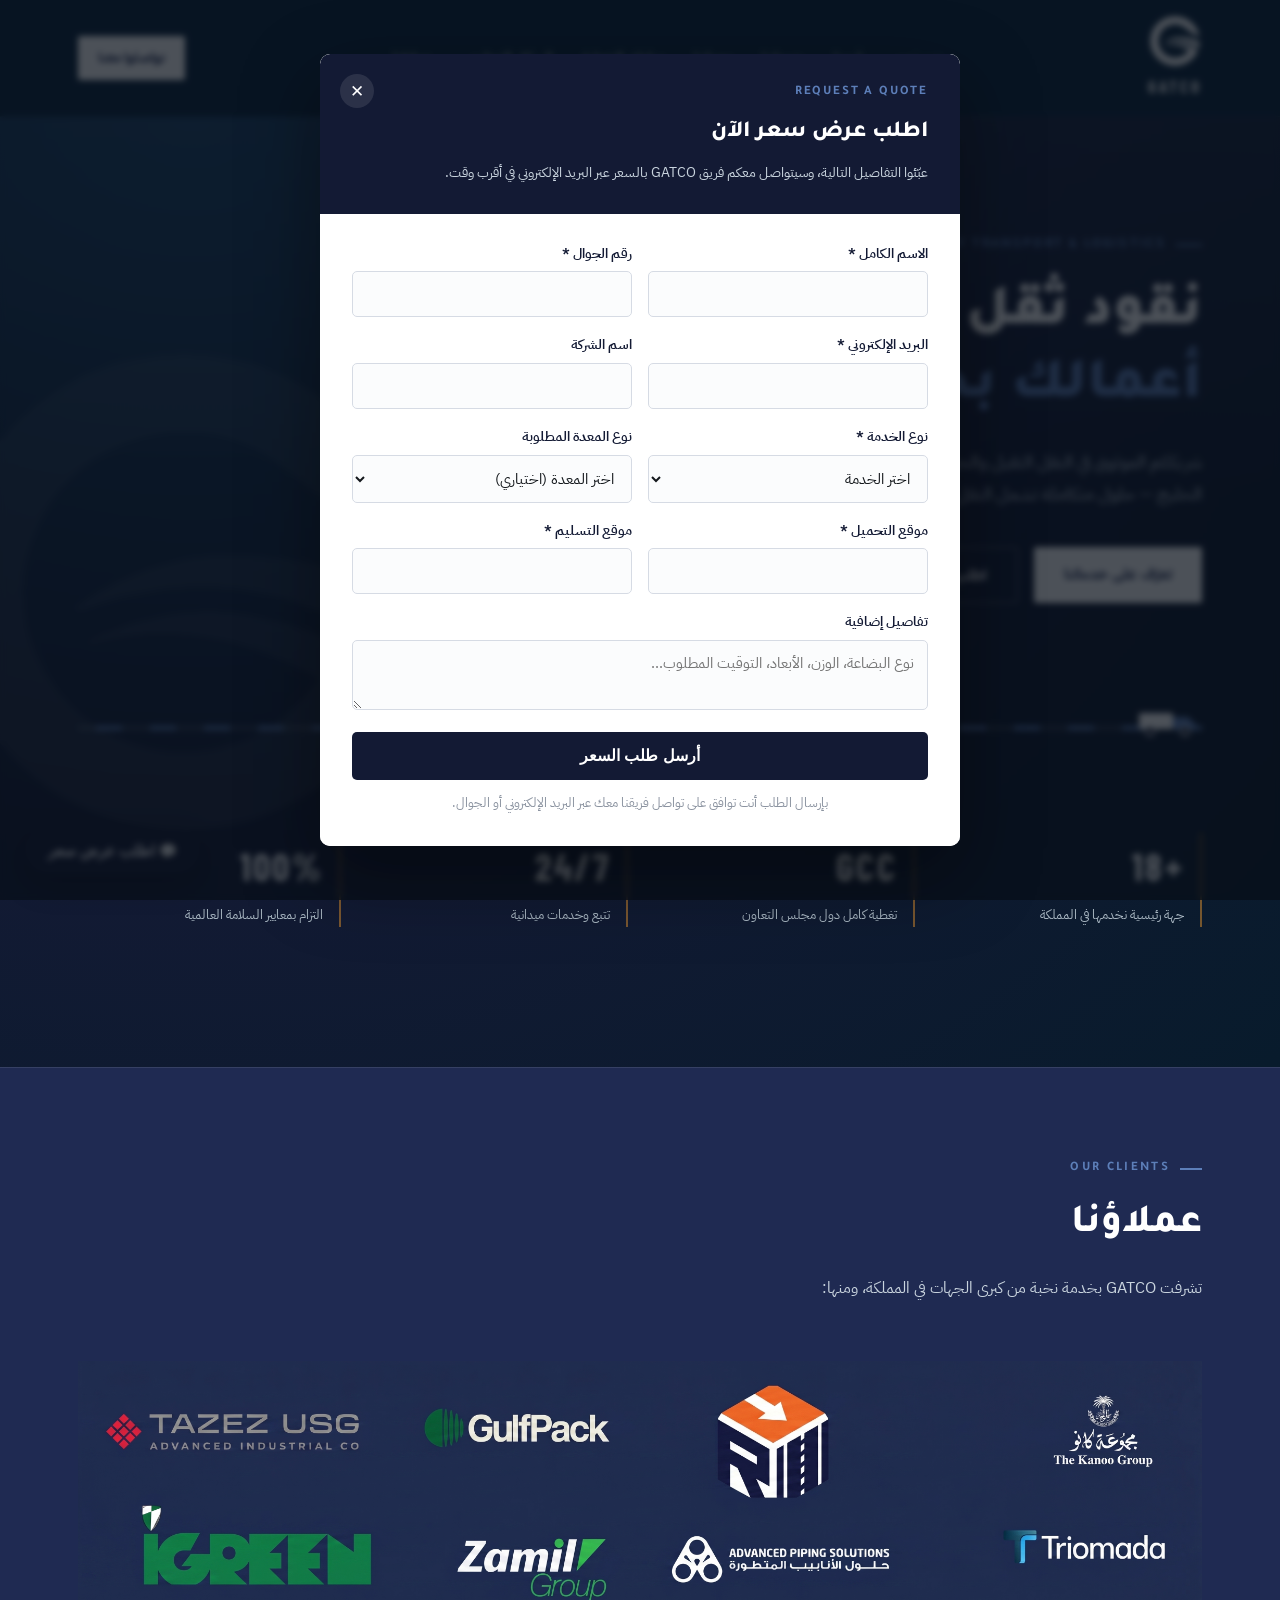
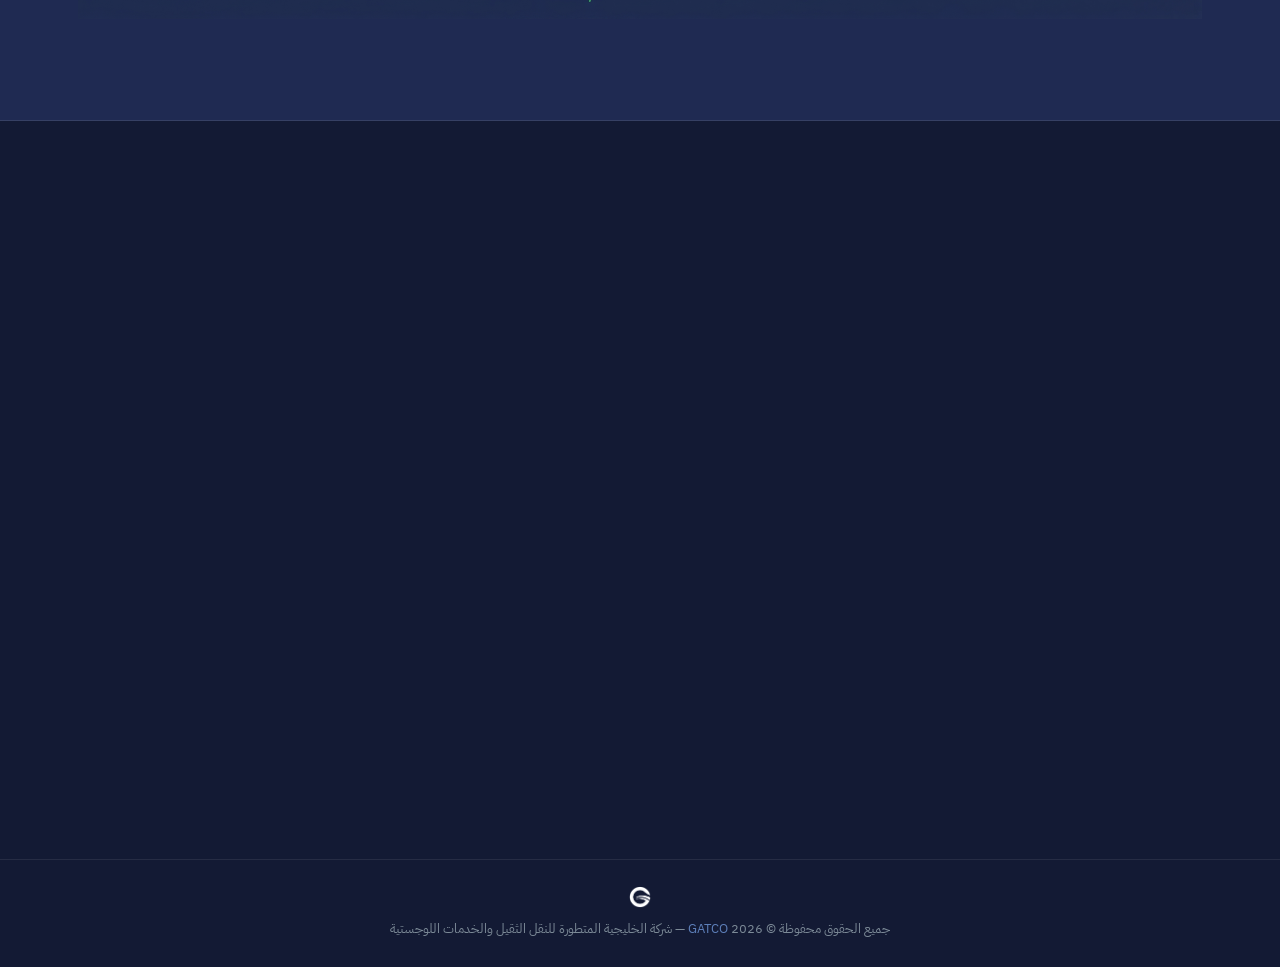
<file: index.html>
<!DOCTYPE html>
<html lang="ar" dir="rtl">
<head>
<meta charset="UTF-8">
<meta name="viewport" content="width=device-width, initial-scale=1.0">
<title>GATCO | شركة الخليجية المتطورة للنقل الثقيل والخدمات اللوجستية</title>
<link rel="preconnect" href="https://fonts.googleapis.com">
<link href="https://fonts.googleapis.com/css2?family=Tajawal:wght@500;700;800;900&family=IBM+Plex+Sans+Arabic:wght@400;500;600&family=Barlow+Condensed:wght@600;700&display=swap" rel="stylesheet">
<link rel="stylesheet" href="styles.css">
</head>
<body>

<!-- QUOTE REQUEST MODAL -->
<div class="quote-overlay" id="quoteOverlay">
  <div class="quote-modal">
    <div class="quote-head">
      <button class="quote-close" id="quoteClose" aria-label="إغلاق" type="button">✕</button>
      <div class="eyebrow">REQUEST A QUOTE</div>
      <h3>اطلب عرض سعر الآن</h3>
      <p>عبّئوا التفاصيل التالية، وسيتواصل معكم فريق GATCO بالسعر عبر البريد الإلكتروني في أقرب وقت.</p>
    </div>
    <div class="quote-body" id="quoteBody">
      <form id="quoteForm">
        <div class="qf-grid">
          <div class="qf-field">
            <label>الاسم الكامل *</label>
            <input type="text" name="customer_name" required>
          </div>
          <div class="qf-field">
            <label>رقم الجوال *</label>
            <input type="tel" name="customer_phone" required>
          </div>
          <div class="qf-field">
            <label>البريد الإلكتروني *</label>
            <input type="email" name="customer_email" required>
          </div>
          <div class="qf-field">
            <label>اسم الشركة</label>
            <input type="text" name="company">
          </div>
          <div class="qf-field">
            <label>نوع الخدمة *</label>
            <select name="service_type" required>
              <option value="">اختر الخدمة</option>
              <option>نقل ثقيل</option>
              <option>تخزين البضائع</option>
              <option>الشحن والمتابعة</option>
            </select>
          </div>
          <div class="qf-field">
            <label>نوع المعدة المطلوبة</label>
            <select name="equipment_type">
              <option value="">اختر المعدة (اختياري)</option>
              <option>السطحات والبالكر</option>
              <option>الهوابر والفريمات الخرسانية</option>
              <option>السطحات الطويلة</option>
              <option>تانكيات الماء والقلابات</option>
              <option>صهاريج الصرف الصحي</option>
              <option>اللوابد</option>
              <option>تانكيات الأكسجين</option>
              <option>الرافعات (كرينات)</option>
              <option>الرافعات الشوكية</option>
            </select>
          </div>
          <div class="qf-field">
            <label>موقع التحميل *</label>
            <input type="text" name="pickup_location" required>
          </div>
          <div class="qf-field">
            <label>موقع التسليم *</label>
            <input type="text" name="delivery_location" required>
          </div>
          <div class="qf-field full">
            <label>تفاصيل إضافية</label>
            <textarea name="details" placeholder="نوع البضاعة، الوزن، الأبعاد، التوقيت المطلوب..."></textarea>
          </div>
        </div>
        <button type="submit" class="qf-submit" id="qfSubmitBtn">أرسل طلب السعر</button>
        <div class="qf-error" id="qfError" style="display:none;"></div>
        <p class="qf-note">بإرسال الطلب أنت توافق على تواصل فريقنا معك عبر البريد الإلكتروني أو الجوال.</p>
      </form>
    </div>
  </div>
</div>
<button class="quote-fab" onclick="openQuoteModal()" type="button">💬 اطلب عرض سعر</button>

<header>
  <nav class="wrap">
    <a href="index.html" class="brand">
      <div class="mark"><img src="[data-uri]" alt="GATCO"></div>
      <div class="brand-text">GATCO</div>
    </a>
    <div class="navlinks">
      <a href="about.html">من نحن</a>
      <a href="values.html">قيمنا</a>
      <a href="services.html">خدماتنا</a>
      <a href="equipment.html">معداتنا</a>
      <a href="coverage.html">مناطق التغطية</a>
      <a href="org-structure.html">الهيكل التنظيمي</a>
      <a href="index.html#clients">عملاؤنا</a>
    </div>
    <a href="index.html#contact" class="nav-cta">تواصلوا معنا</a>
  </nav>
</header>

<!-- HERO -->
<section class="hero">
  <img class="hero-mark" src="[data-uri]" alt="">
  <div class="wrap">
    <div class="eyebrow">GULF ADVANCED HEAVY TRANSPORT &amp; LOGISTICS</div>
    <h1 class="reveal">نقود ثقل النقل... <em>لتسير أعمالك بخفة</em></h1>
    <p class="lead reveal">شريككم الموثوق في النقل الثقيل والخدمات اللوجستية بالمملكة العربية السعودية ودول الخليج — حلول متكاملة تشمل النقل الثقيل، التخزين، والشحن، بأعلى معايير السلامة والدقة.</p>
    <div class="cta-row reveal">
      <a href="services.html" class="btn btn-primary">تعرّف على خدماتنا</a>
      <a href="javascript:void(0)" class="btn btn-ghost" onclick="openQuoteModal()">اطلب عرض سعر</a>
    </div>

    <div class="highway reveal">
      <div class="road"></div>
      <div class="dashes"></div>
      <div class="truck">
        <svg width="64" height="34" viewBox="0 0 64 34" fill="none" xmlns="http://www.w3.org/2000/svg">
          <rect x="1" y="10" width="34" height="16" rx="1.5" fill="#fff"/>
          <path d="M35 14H50L58 22V26H35V14Z" fill="#5D7FB9"/>
          <circle cx="12" cy="28" r="4.5" fill="#131A34" stroke="#fff" stroke-width="1.5"/>
          <circle cx="47" cy="28" r="4.5" fill="#131A34" stroke="#fff" stroke-width="1.5"/>
        </svg>
      </div>
    </div>

    <div class="stat-row">
      <div class="stat reveal"><div class="num">+18</div><div class="cap">جهة رئيسية نخدمها في المملكة</div></div>
      <div class="stat reveal"><div class="num">GCC</div><div class="cap">تغطية كامل دول مجلس التعاون</div></div>
      <div class="stat reveal"><div class="num">24/7</div><div class="cap">تتبع وخدمات ميدانية</div></div>
      <div class="stat reveal"><div class="num">100%</div><div class="cap">التزام بمعايير السلامة العالمية</div></div>
    </div>
  </div>
</section>

<!-- CLIENTS -->
<section class="clients" id="clients">
  <div class="wrap">
    <div class="shead reveal">
      <div class="eyebrow">OUR CLIENTS</div>
      <h2>عملاؤنا</h2>
      <p>تشرفت GATCO بخدمة نخبة من كبرى الجهات في المملكة، ومنها:</p>
    </div>
    <div class="cgrid reveal">
      <img class="ctag-logo" src="clients.png" alt="عملاؤنا">
    </div>
  </div>
</section>

<!-- CONTACT -->
<section class="contact" id="contact">
  <div class="wrap">
    <div class="shead reveal">
      <div class="eyebrow">CONTACT US</div>
      <h2>تواصلوا معنا</h2>
      <p>شريككم الموثوق في النقل الثقيل واللوجستيات. نوصل شحناتكم بأمان وفي الوقت المحدد.</p>
    </div>
    <div class="cwrap">
      <div class="cinfo reveal">
        <div class="row">
          <div class="ic">☎</div>
          <div><div class="t">الهاتف الثابت</div><div class="v">0138222585</div></div>
        </div>
        <div class="row">
          <div class="ic">📱</div>
          <div><div class="t">الجوال</div><div class="v">0500588845 – 0543338232</div></div>
        </div>
        <div class="row">
          <div class="ic">✉</div>
          <div><div class="t">البريد الإلكتروني</div><div class="v">sales-mgr@gatcoo.com</div></div>
        </div>
        <div class="row">
          <div class="ic">📍</div>
          <div><div class="t">العنوان</div><div class="v">حي الجوهرة، الدمام، المملكة العربية السعودية<br>ص.ب 22423، الرمز البريدي 4536</div></div>
        </div>
        <div class="row">
          <div class="ic">🏛</div>
          <div><div class="t">السجل التجاري</div><div class="v">2050193933</div></div>
        </div>
      </div>
      <a class="map-frame reveal" href="https://www.google.com/maps/search/?api=1&query=26.4615556,50.0781111" target="_blank" rel="noopener" aria-label="افتح موقع GATCO في خرائط جوجل">
        <iframe src="https://www.openstreetmap.org/export/embed.html?bbox=50.0701111%2C26.4565556%2C50.0861111%2C26.4665556&layer=mapnik&marker=26.4615556%2C50.0781111" loading="lazy" title="خريطة موقع GATCO - الدمام"></iframe>
        <div class="map-overlay">📍 افتح الموقع في خرائط Google</div>
      </a>
    </div>
  </div>
</section>

  <footer>
    <div style="display:flex; align-items:center; justify-content:center; gap:10px; margin-bottom:10px;">
      <img src="[data-uri]" alt="" style="width:22px; height:22px;">
    </div>
    جميع الحقوق محفوظة © 2026 <span>GATCO</span> — شركة الخليجية المتطورة للنقل الثقيل والخدمات اللوجستية
  </footer>

<script>
  const io = new IntersectionObserver((entries)=>{
    entries.forEach(e=>{ if(e.isIntersecting){ e.target.classList.add('in'); io.unobserve(e.target);} });
  },{threshold:0.12});
  document.querySelectorAll('.reveal').forEach(el=>io.observe(el));
</script>

<!-- ============================================================
     نظام طلب عرض السعر — مرتبط بـ Google Apps Script (بدون سيرفر)
     ============================================================
     ضع رابط الـ Web App الذي حصلت عليه من Google Apps Script هنا فقط:
  ============================================================ -->
<script>
  const APPS_SCRIPT_URL = "https://script.google.com/macros/s/AKfycbzZFHuUN-UkYcAbYhvIa202gkyKrxTDHSsl3PUTNbe7sk2VtoEkAjf8sbNnpTgtcGOr/exec";

  const quoteOverlay = document.getElementById('quoteOverlay');
  const quoteBody    = document.getElementById('quoteBody');
  const quoteForm    = document.getElementById('quoteForm');
  const qfError      = document.getElementById('qfError');
  const qfSubmitBtn  = document.getElementById('qfSubmitBtn');

  function openQuoteModal(){
    quoteOverlay.classList.add('open');
    document.body.style.overflow = 'hidden';
  }
  function closeQuoteModal(){
    quoteOverlay.classList.remove('open');
    document.body.style.overflow = '';
  }
  document.getElementById('quoteClose').addEventListener('click', closeQuoteModal);
  quoteOverlay.addEventListener('click', function(e){ if (e.target === quoteOverlay) closeQuoteModal(); });

  window.addEventListener('load', function(){ setTimeout(openQuoteModal, 500); });

  function genRequestId(){
    return 'GQ-' + Date.now().toString(36).toUpperCase() + '-' + Math.random().toString(36).slice(2,5).toUpperCase();
  }

  quoteForm.addEventListener('submit', function(e){
    e.preventDefault();
    qfError.style.display = 'none';

    const fd = new FormData(quoteForm);
    const params = {
      request_id: genRequestId(),
      customer_name: fd.get('customer_name'),
      customer_phone: fd.get('customer_phone'),
      customer_email: fd.get('customer_email'),
      company: fd.get('company') || '-',
      service_type: fd.get('service_type'),
      equipment_type: fd.get('equipment_type') || '-',
      pickup_location: fd.get('pickup_location'),
      delivery_location: fd.get('delivery_location'),
      details: fd.get('details') || '-',
      request_date: new Date().toLocaleString('ar-SA')
    };

    qfSubmitBtn.disabled = true;
    qfSubmitBtn.textContent = 'جاري الإرسال...';

    fetch(APPS_SCRIPT_URL, {
      method: 'POST',
      headers: {'Content-Type': 'text/plain;charset=utf-8'},
      body: JSON.stringify(Object.assign({action:'new_request'}, params))
    })
      .then(function(){
        quoteBody.innerHTML =
          '<div class="qf-success">' +
            '<div class="ok">✓</div>' +
            '<h4>تم استلام طلبكم بنجاح</h4>' +
            '<p>سيتواصل معكم فريق GATCO بعرض السعر عبر البريد الإلكتروني خلال وقت قصير.</p>' +
            '<div class="rid">' + params.request_id + '</div>' +
            '<p style="font-size:13px;color:#8b93a0;">يرجى الاحتفاظ برقم الطلب هذا للمتابعة.</p>' +
          '</div>';
      })
      .catch(function(){
        qfSubmitBtn.disabled = false;
        qfSubmitBtn.textContent = 'أرسل طلب السعر';
        qfError.style.display = 'block';
        qfError.textContent = 'حدث خطأ أثناء إرسال الطلب. حاول مرة أخرى أو تواصلوا معنا هاتفيًا.';
      });
  });
</script>

</body>
</html>
</file>
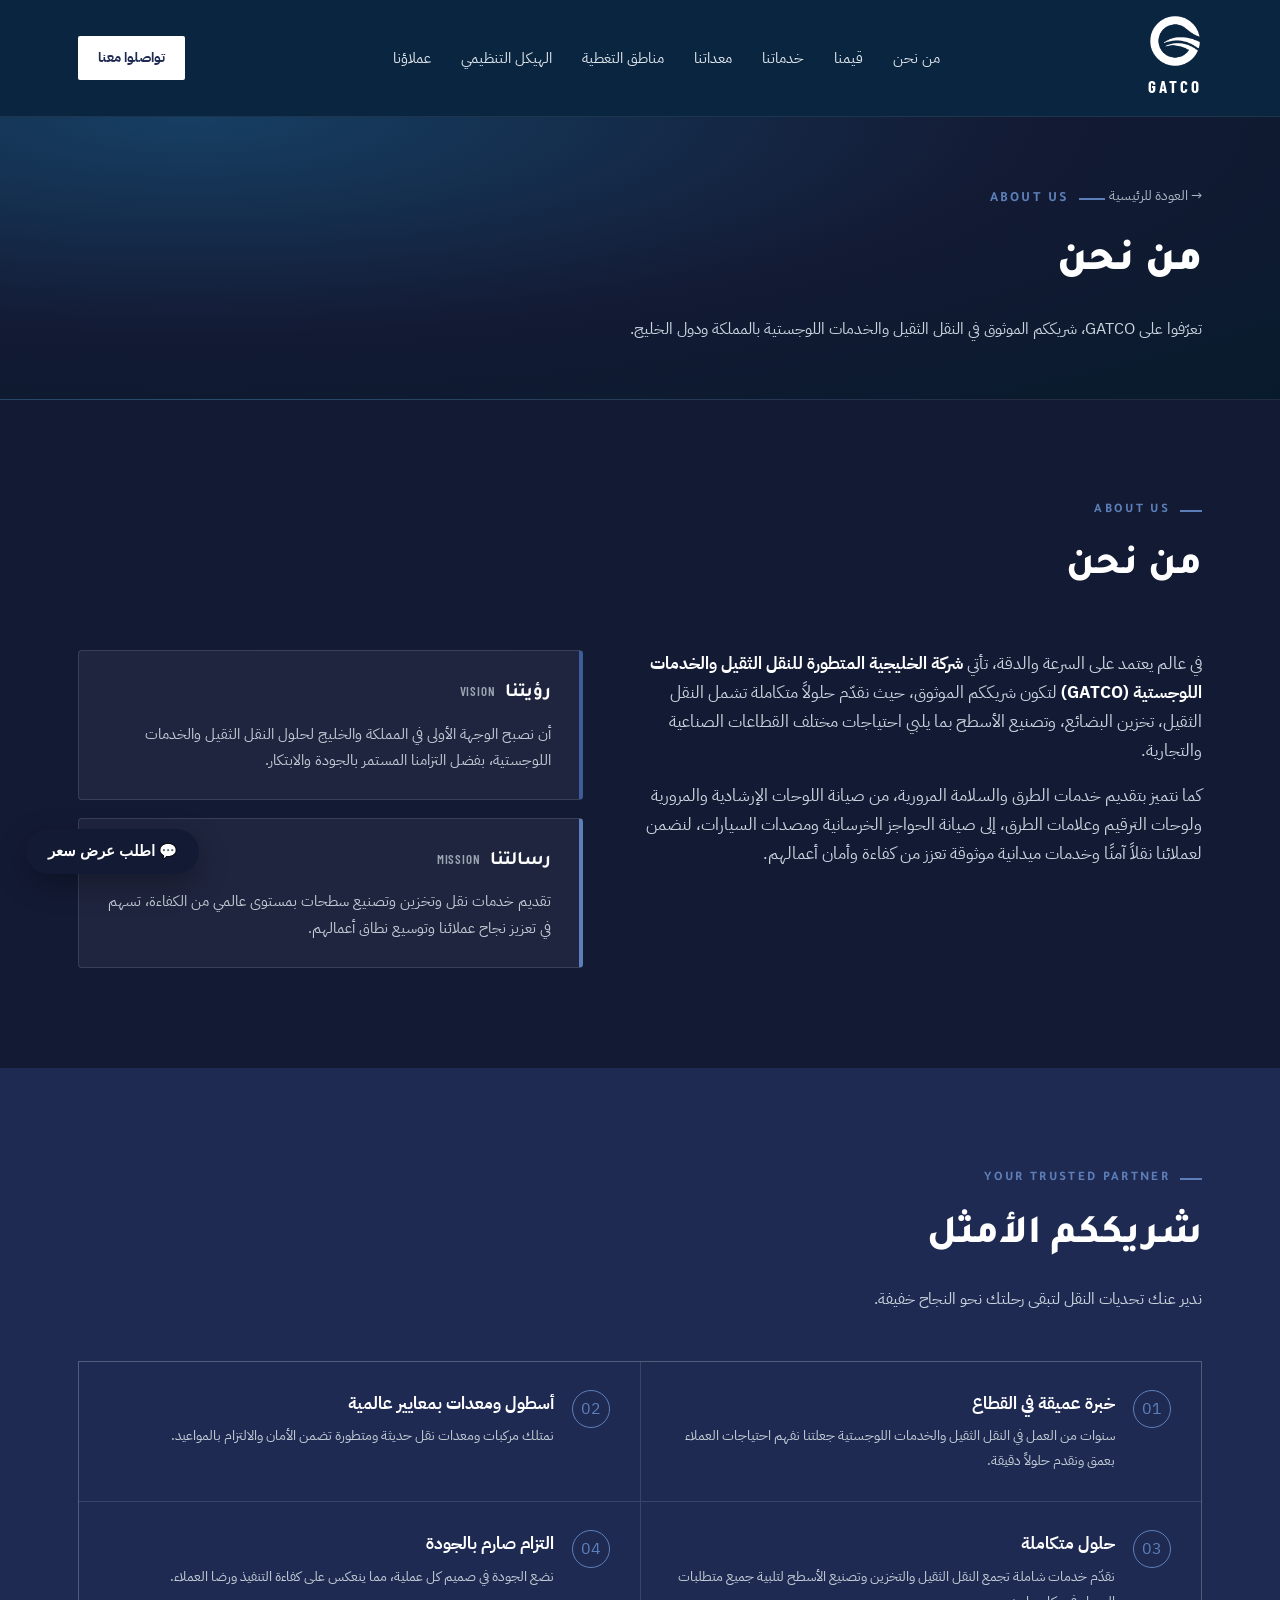
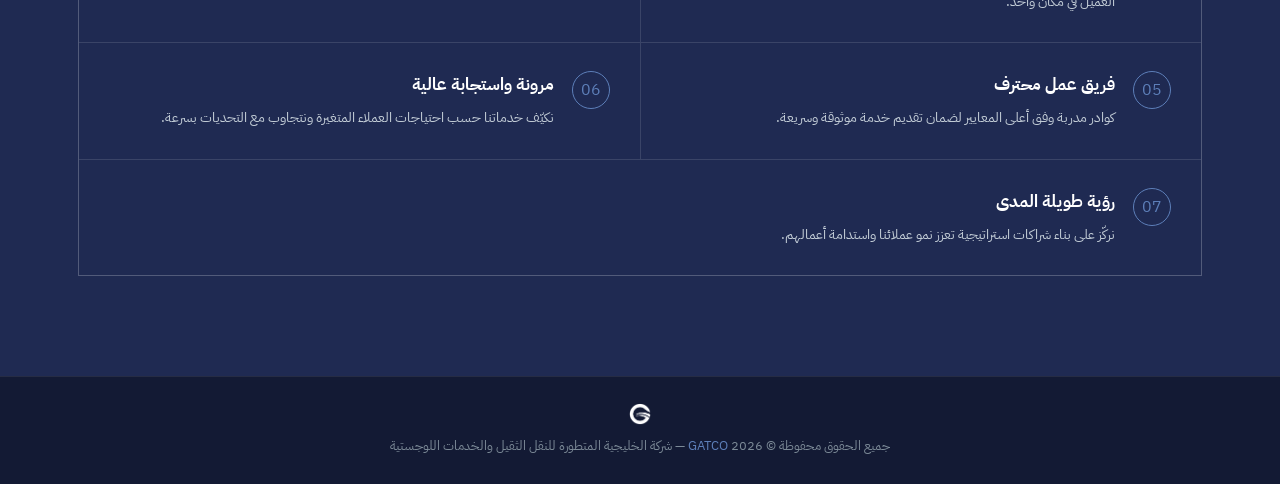
<file: about.html>
<!DOCTYPE html>
<html lang="ar" dir="rtl">
<head>
<meta charset="UTF-8">
<meta name="viewport" content="width=device-width, initial-scale=1.0">
<title>GATCO | من نحن</title>
<link rel="preconnect" href="https://fonts.googleapis.com">
<link href="https://fonts.googleapis.com/css2?family=Tajawal:wght@500;700;800;900&family=IBM+Plex+Sans+Arabic:wght@400;500;600&family=Barlow+Condensed:wght@600;700&display=swap" rel="stylesheet">
<link rel="stylesheet" href="styles.css">
</head>
<body>

<!-- QUOTE REQUEST MODAL -->
<div class="quote-overlay" id="quoteOverlay">
  <div class="quote-modal">
    <div class="quote-head">
      <button class="quote-close" id="quoteClose" aria-label="إغلاق" type="button">✕</button>
      <div class="eyebrow">REQUEST A QUOTE</div>
      <h3>اطلب عرض سعر الآن</h3>
      <p>عبّئوا التفاصيل التالية، وسيتواصل معكم فريق GATCO بالسعر عبر البريد الإلكتروني في أقرب وقت.</p>
    </div>
    <div class="quote-body" id="quoteBody">
      <form id="quoteForm">
        <div class="qf-grid">
          <div class="qf-field">
            <label>الاسم الكامل *</label>
            <input type="text" name="customer_name" required>
          </div>
          <div class="qf-field">
            <label>رقم الجوال *</label>
            <input type="tel" name="customer_phone" required>
          </div>
          <div class="qf-field">
            <label>البريد الإلكتروني *</label>
            <input type="email" name="customer_email" required>
          </div>
          <div class="qf-field">
            <label>اسم الشركة</label>
            <input type="text" name="company">
          </div>
          <div class="qf-field">
            <label>نوع الخدمة *</label>
            <select name="service_type" required>
              <option value="">اختر الخدمة</option>
              <option>نقل ثقيل</option>
              <option>تخزين البضائع</option>
              <option>الشحن والمتابعة</option>
            </select>
          </div>
          <div class="qf-field">
            <label>نوع المعدة المطلوبة</label>
            <select name="equipment_type">
              <option value="">اختر المعدة (اختياري)</option>
              <option>السطحات والبالكر</option>
              <option>الهوابر والفريمات الخرسانية</option>
              <option>السطحات الطويلة</option>
              <option>تانكيات الماء والقلابات</option>
              <option>صهاريج الصرف الصحي</option>
              <option>اللوابد</option>
              <option>تانكيات الأكسجين</option>
              <option>الرافعات (كرينات)</option>
              <option>الرافعات الشوكية</option>
            </select>
          </div>
          <div class="qf-field">
            <label>موقع التحميل *</label>
            <input type="text" name="pickup_location" required>
          </div>
          <div class="qf-field">
            <label>موقع التسليم *</label>
            <input type="text" name="delivery_location" required>
          </div>
          <div class="qf-field full">
            <label>تفاصيل إضافية</label>
            <textarea name="details" placeholder="نوع البضاعة، الوزن، الأبعاد، التوقيت المطلوب..."></textarea>
          </div>
        </div>
        <button type="submit" class="qf-submit" id="qfSubmitBtn">أرسل طلب السعر</button>
        <div class="qf-error" id="qfError" style="display:none;"></div>
        <p class="qf-note">بإرسال الطلب أنت توافق على تواصل فريقنا معك عبر البريد الإلكتروني أو الجوال.</p>
      </form>
    </div>
  </div>
</div>
<button class="quote-fab" onclick="openQuoteModal()" type="button">💬 اطلب عرض سعر</button>

<header>
  <nav class="wrap">
    <a href="index.html" class="brand">
      <div class="mark"><img src="[data-uri]" alt="GATCO"></div>
      <div class="brand-text">GATCO</div>
    </a>
    <div class="navlinks">
      <a href="about.html">من نحن</a>
      <a href="values.html">قيمنا</a>
      <a href="services.html">خدماتنا</a>
      <a href="equipment.html">معداتنا</a>
      <a href="coverage.html">مناطق التغطية</a>
      <a href="org-structure.html">الهيكل التنظيمي</a>
      <a href="index.html#clients">عملاؤنا</a>
    </div>
    <a href="index.html#contact" class="nav-cta">تواصلوا معنا</a>
  </nav>
</header>

<section class="page-banner">
  <div class="wrap">
    <a href="index.html" class="crumb">→ العودة للرئيسية</a>
    <div class="eyebrow">ABOUT US</div>
    <h1>من نحن</h1>
    <p>تعرّفوا على GATCO، شريككم الموثوق في النقل الثقيل والخدمات اللوجستية بالمملكة ودول الخليج.</p>
  </div>
</section>

<!-- ABOUT -->
<section class="about" id="about">
  <div class="wrap">
    <div class="shead reveal">
      <div class="eyebrow">ABOUT US</div>
      <h2>من نحن</h2>
    </div>
    <div class="about-grid">
      <div class="about-copy reveal">
        <p>في عالم يعتمد على السرعة والدقة، تأتي <strong>شركة الخليجية المتطورة للنقل الثقيل والخدمات اللوجستية (GATCO)</strong> لتكون شريككم الموثوق، حيث نقدّم حلولاً متكاملة تشمل النقل الثقيل، تخزين البضائع، وتصنيع الأسطح بما يلبي احتياجات مختلف القطاعات الصناعية والتجارية.</p>
        <p>كما نتميز بتقديم خدمات الطرق والسلامة المرورية، من صيانة اللوحات الإرشادية والمرورية ولوحات الترقيم وعلامات الطرق، إلى صيانة الحواجز الخرسانية ومصدات السيارات، لنضمن لعملائنا نقلاً آمنًا وخدمات ميدانية موثوقة تعزز من كفاءة وأمان أعمالهم.</p>
      </div>
      <div class="vm-cards reveal">
        <div class="vm-card">
          <h3>رؤيتنا <span class="label-en">VISION</span></h3>
          <p>أن نصبح الوجهة الأولى في المملكة والخليج لحلول النقل الثقيل والخدمات اللوجستية، بفضل التزامنا المستمر بالجودة والابتكار.</p>
        </div>
        <div class="vm-card mission">
          <h3>رسالتنا <span class="label-en">MISSION</span></h3>
          <p>تقديم خدمات نقل وتخزين وتصنيع سطحات بمستوى عالمي من الكفاءة، تسهم في تعزيز نجاح عملائنا وتوسيع نطاق أعمالهم.</p>
        </div>
      </div>
    </div>
  </div>
</section>

<!-- TRUSTED PARTNER -->
<section class="partner" id="partner">
  <div class="wrap">
    <div class="shead reveal">
      <div class="eyebrow">YOUR TRUSTED PARTNER</div>
      <h2>شريككم الأمثل</h2>
      <p>ندير عنك تحديات النقل لتبقى رحلتك نحو النجاح خفيفة.</p>
    </div>
    <div class="pgrid">
      <div class="pitem reveal">
        <div class="mk">01</div>
        <div><h4>خبرة عميقة في القطاع</h4><p>سنوات من العمل في النقل الثقيل والخدمات اللوجستية جعلتنا نفهم احتياجات العملاء بعمق ونقدم حلولاً دقيقة.</p></div>
      </div>
      <div class="pitem reveal">
        <div class="mk">02</div>
        <div><h4>أسطول ومعدات بمعايير عالمية</h4><p>نمتلك مركبات ومعدات نقل حديثة ومتطورة تضمن الأمان والالتزام بالمواعيد.</p></div>
      </div>
      <div class="pitem reveal">
        <div class="mk">03</div>
        <div><h4>حلول متكاملة</h4><p>نقدّم خدمات شاملة تجمع النقل الثقيل والتخزين وتصنيع الأسطح لتلبية جميع متطلبات العميل في مكان واحد.</p></div>
      </div>
      <div class="pitem reveal">
        <div class="mk">04</div>
        <div><h4>التزام صارم بالجودة</h4><p>نضع الجودة في صميم كل عملية، مما ينعكس على كفاءة التنفيذ ورضا العملاء.</p></div>
      </div>
      <div class="pitem reveal">
        <div class="mk">05</div>
        <div><h4>فريق عمل محترف</h4><p>كوادر مدربة وفق أعلى المعايير لضمان تقديم خدمة موثوقة وسريعة.</p></div>
      </div>
      <div class="pitem reveal">
        <div class="mk">06</div>
        <div><h4>مرونة واستجابة عالية</h4><p>نكيّف خدماتنا حسب احتياجات العملاء المتغيرة ونتجاوب مع التحديات بسرعة.</p></div>
      </div>
      <div class="pitem reveal" style="grid-column:1/-1;">
        <div class="mk">07</div>
        <div><h4>رؤية طويلة المدى</h4><p>نركّز على بناء شراكات استراتيجية تعزز نمو عملائنا واستدامة أعمالهم.</p></div>
      </div>
    </div>
  </div>
</section>

  <footer>
    <div style="display:flex; align-items:center; justify-content:center; gap:10px; margin-bottom:10px;">
      <img src="[data-uri]" alt="" style="width:22px; height:22px;">
    </div>
    جميع الحقوق محفوظة © 2026 <span>GATCO</span> — شركة الخليجية المتطورة للنقل الثقيل والخدمات اللوجستية
  </footer>

<script>
  const io = new IntersectionObserver((entries)=>{
    entries.forEach(e=>{ if(e.isIntersecting){ e.target.classList.add('in'); io.unobserve(e.target);} });
  },{threshold:0.12});
  document.querySelectorAll('.reveal').forEach(el=>io.observe(el));
</script>

<!-- ============================================================
     نظام طلب عرض السعر — مرتبط بـ Google Apps Script (بدون سيرفر)
     ============================================================
     ضع رابط الـ Web App الذي حصلت عليه من Google Apps Script هنا فقط:
  ============================================================ -->
<script>
  const APPS_SCRIPT_URL = "PASTE_YOUR_APPS_SCRIPT_URL_HERE";

  const quoteOverlay = document.getElementById('quoteOverlay');
  const quoteBody    = document.getElementById('quoteBody');
  const quoteForm    = document.getElementById('quoteForm');
  const qfError      = document.getElementById('qfError');
  const qfSubmitBtn  = document.getElementById('qfSubmitBtn');

  function openQuoteModal(){
    quoteOverlay.classList.add('open');
    document.body.style.overflow = 'hidden';
  }
  function closeQuoteModal(){
    quoteOverlay.classList.remove('open');
    document.body.style.overflow = '';
  }
  document.getElementById('quoteClose').addEventListener('click', closeQuoteModal);
  quoteOverlay.addEventListener('click', function(e){ if (e.target === quoteOverlay) closeQuoteModal(); });

  // لا يفتح تلقائيًا في هذه الصفحة

  function genRequestId(){
    return 'GQ-' + Date.now().toString(36).toUpperCase() + '-' + Math.random().toString(36).slice(2,5).toUpperCase();
  }

  quoteForm.addEventListener('submit', function(e){
    e.preventDefault();
    qfError.style.display = 'none';

    const fd = new FormData(quoteForm);
    const params = {
      request_id: genRequestId(),
      customer_name: fd.get('customer_name'),
      customer_phone: fd.get('customer_phone'),
      customer_email: fd.get('customer_email'),
      company: fd.get('company') || '-',
      service_type: fd.get('service_type'),
      equipment_type: fd.get('equipment_type') || '-',
      pickup_location: fd.get('pickup_location'),
      delivery_location: fd.get('delivery_location'),
      details: fd.get('details') || '-',
      request_date: new Date().toLocaleString('ar-SA')
    };

    qfSubmitBtn.disabled = true;
    qfSubmitBtn.textContent = 'جاري الإرسال...';

    fetch(APPS_SCRIPT_URL, {
      method: 'POST',
      headers: {'Content-Type': 'text/plain;charset=utf-8'},
      body: JSON.stringify(Object.assign({action:'new_request'}, params))
    })
      .then(function(){
        quoteBody.innerHTML =
          '<div class="qf-success">' +
            '<div class="ok">✓</div>' +
            '<h4>تم استلام طلبكم بنجاح</h4>' +
            '<p>سيتواصل معكم فريق GATCO بعرض السعر عبر البريد الإلكتروني خلال وقت قصير.</p>' +
            '<div class="rid">' + params.request_id + '</div>' +
            '<p style="font-size:13px;color:#8b93a0;">يرجى الاحتفاظ برقم الطلب هذا للمتابعة.</p>' +
          '</div>';
      })
      .catch(function(){
        qfSubmitBtn.disabled = false;
        qfSubmitBtn.textContent = 'أرسل طلب السعر';
        qfError.style.display = 'block';
        qfError.textContent = 'حدث خطأ أثناء إرسال الطلب. حاول مرة أخرى أو تواصلوا معنا هاتفيًا.';
      });
  });
</script>

</body>
</html>
</file>
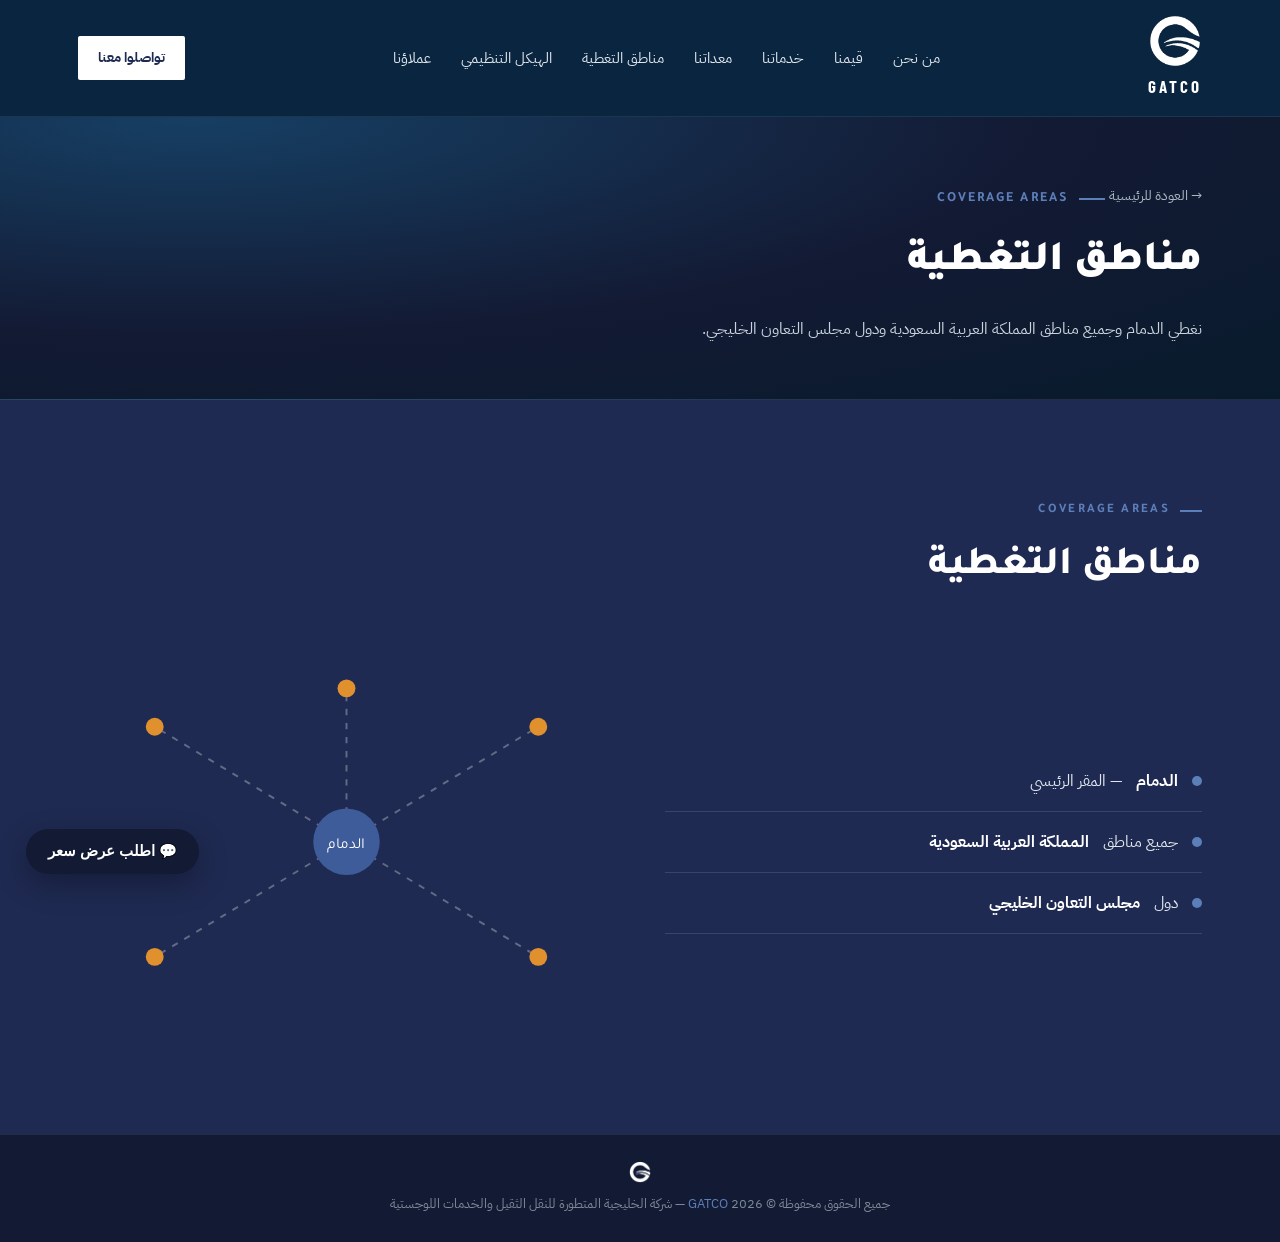
<file: coverage.html>
<!DOCTYPE html>
<html lang="ar" dir="rtl">
<head>
<meta charset="UTF-8">
<meta name="viewport" content="width=device-width, initial-scale=1.0">
<title>GATCO | مناطق التغطية</title>
<link rel="preconnect" href="https://fonts.googleapis.com">
<link href="https://fonts.googleapis.com/css2?family=Tajawal:wght@500;700;800;900&family=IBM+Plex+Sans+Arabic:wght@400;500;600&family=Barlow+Condensed:wght@600;700&display=swap" rel="stylesheet">
<link rel="stylesheet" href="styles.css">
</head>
<body>

<!-- QUOTE REQUEST MODAL -->
<div class="quote-overlay" id="quoteOverlay">
  <div class="quote-modal">
    <div class="quote-head">
      <button class="quote-close" id="quoteClose" aria-label="إغلاق" type="button">✕</button>
      <div class="eyebrow">REQUEST A QUOTE</div>
      <h3>اطلب عرض سعر الآن</h3>
      <p>عبّئوا التفاصيل التالية، وسيتواصل معكم فريق GATCO بالسعر عبر البريد الإلكتروني في أقرب وقت.</p>
    </div>
    <div class="quote-body" id="quoteBody">
      <form id="quoteForm">
        <div class="qf-grid">
          <div class="qf-field">
            <label>الاسم الكامل *</label>
            <input type="text" name="customer_name" required>
          </div>
          <div class="qf-field">
            <label>رقم الجوال *</label>
            <input type="tel" name="customer_phone" required>
          </div>
          <div class="qf-field">
            <label>البريد الإلكتروني *</label>
            <input type="email" name="customer_email" required>
          </div>
          <div class="qf-field">
            <label>اسم الشركة</label>
            <input type="text" name="company">
          </div>
          <div class="qf-field">
            <label>نوع الخدمة *</label>
            <select name="service_type" required>
              <option value="">اختر الخدمة</option>
              <option>نقل ثقيل</option>
              <option>تخزين البضائع</option>
              <option>الشحن والمتابعة</option>
            </select>
          </div>
          <div class="qf-field">
            <label>نوع المعدة المطلوبة</label>
            <select name="equipment_type">
              <option value="">اختر المعدة (اختياري)</option>
              <option>السطحات والبالكر</option>
              <option>الهوابر والفريمات الخرسانية</option>
              <option>السطحات الطويلة</option>
              <option>تانكيات الماء والقلابات</option>
              <option>صهاريج الصرف الصحي</option>
              <option>اللوابد</option>
              <option>تانكيات الأكسجين</option>
              <option>الرافعات (كرينات)</option>
              <option>الرافعات الشوكية</option>
            </select>
          </div>
          <div class="qf-field">
            <label>موقع التحميل *</label>
            <input type="text" name="pickup_location" required>
          </div>
          <div class="qf-field">
            <label>موقع التسليم *</label>
            <input type="text" name="delivery_location" required>
          </div>
          <div class="qf-field full">
            <label>تفاصيل إضافية</label>
            <textarea name="details" placeholder="نوع البضاعة، الوزن، الأبعاد، التوقيت المطلوب..."></textarea>
          </div>
        </div>
        <button type="submit" class="qf-submit" id="qfSubmitBtn">أرسل طلب السعر</button>
        <div class="qf-error" id="qfError" style="display:none;"></div>
        <p class="qf-note">بإرسال الطلب أنت توافق على تواصل فريقنا معك عبر البريد الإلكتروني أو الجوال.</p>
      </form>
    </div>
  </div>
</div>
<button class="quote-fab" onclick="openQuoteModal()" type="button">💬 اطلب عرض سعر</button>

<header>
  <nav class="wrap">
    <a href="index.html" class="brand">
      <div class="mark"><img src="[data-uri]" alt="GATCO"></div>
      <div class="brand-text">GATCO</div>
    </a>
    <div class="navlinks">
      <a href="about.html">من نحن</a>
      <a href="values.html">قيمنا</a>
      <a href="services.html">خدماتنا</a>
      <a href="equipment.html">معداتنا</a>
      <a href="coverage.html">مناطق التغطية</a>
      <a href="org-structure.html">الهيكل التنظيمي</a>
      <a href="index.html#clients">عملاؤنا</a>
    </div>
    <a href="index.html#contact" class="nav-cta">تواصلوا معنا</a>
  </nav>
</header>

<section class="page-banner">
  <div class="wrap">
    <a href="index.html" class="crumb">→ العودة للرئيسية</a>
    <div class="eyebrow">COVERAGE AREAS</div>
    <h1>مناطق التغطية</h1>
    <p>نغطي الدمام وجميع مناطق المملكة العربية السعودية ودول مجلس التعاون الخليجي.</p>
  </div>
</section>

<!-- COVERAGE -->
<section class="coverage" id="coverage">
  <div class="wrap">
    <div class="shead reveal">
      <div class="eyebrow">COVERAGE AREAS</div>
      <h2>مناطق التغطية</h2>
    </div>
    <div class="cov-grid">
      <ul class="cov-list reveal">
        <li><span class="dot"></span> <strong>الدمام</strong> — المقر الرئيسي</li>
        <li><span class="dot"></span> جميع مناطق <strong>المملكة العربية السعودية</strong></li>
        <li><span class="dot"></span> دول <strong>مجلس التعاون الخليجي</strong></li>
      </ul>
      <svg class="hub-svg reveal" viewBox="0 0 420 300" xmlns="http://www.w3.org/2000/svg">
        <g stroke="rgba(255,255,255,0.3)" stroke-width="1.5" stroke-dasharray="5 6">
          <line x1="210" y1="150" x2="60" y2="60"/>
          <line x1="210" y1="150" x2="360" y2="60"/>
          <line x1="210" y1="150" x2="60" y2="240"/>
          <line x1="210" y1="150" x2="360" y2="240"/>
          <line x1="210" y1="150" x2="210" y2="30"/>
        </g>
        <circle cx="210" cy="150" r="26" fill="#3E5C99"/>
        <text x="210" y="155" text-anchor="middle" fill="#fff" font-size="12" font-family="Tajawal">الدمام</text>
        <g fill="#E0912E">
          <circle cx="60" cy="60" r="7"/><circle cx="360" cy="60" r="7"/>
          <circle cx="60" cy="240" r="7"/><circle cx="360" cy="240" r="7"/>
          <circle cx="210" cy="30" r="7"/>
        </g>
      </svg>
    </div>
  </div>
</section>

  <footer>
    <div style="display:flex; align-items:center; justify-content:center; gap:10px; margin-bottom:10px;">
      <img src="[data-uri]" alt="" style="width:22px; height:22px;">
    </div>
    جميع الحقوق محفوظة © 2026 <span>GATCO</span> — شركة الخليجية المتطورة للنقل الثقيل والخدمات اللوجستية
  </footer>

<script>
  const io = new IntersectionObserver((entries)=>{
    entries.forEach(e=>{ if(e.isIntersecting){ e.target.classList.add('in'); io.unobserve(e.target);} });
  },{threshold:0.12});
  document.querySelectorAll('.reveal').forEach(el=>io.observe(el));
</script>

<!-- ============================================================
     نظام طلب عرض السعر — مرتبط بـ Google Apps Script (بدون سيرفر)
     ============================================================
     ضع رابط الـ Web App الذي حصلت عليه من Google Apps Script هنا فقط:
  ============================================================ -->
<script>
  const APPS_SCRIPT_URL = "PASTE_YOUR_APPS_SCRIPT_URL_HERE";

  const quoteOverlay = document.getElementById('quoteOverlay');
  const quoteBody    = document.getElementById('quoteBody');
  const quoteForm    = document.getElementById('quoteForm');
  const qfError      = document.getElementById('qfError');
  const qfSubmitBtn  = document.getElementById('qfSubmitBtn');

  function openQuoteModal(){
    quoteOverlay.classList.add('open');
    document.body.style.overflow = 'hidden';
  }
  function closeQuoteModal(){
    quoteOverlay.classList.remove('open');
    document.body.style.overflow = '';
  }
  document.getElementById('quoteClose').addEventListener('click', closeQuoteModal);
  quoteOverlay.addEventListener('click', function(e){ if (e.target === quoteOverlay) closeQuoteModal(); });

  // لا يفتح تلقائيًا في هذه الصفحة

  function genRequestId(){
    return 'GQ-' + Date.now().toString(36).toUpperCase() + '-' + Math.random().toString(36).slice(2,5).toUpperCase();
  }

  quoteForm.addEventListener('submit', function(e){
    e.preventDefault();
    qfError.style.display = 'none';

    const fd = new FormData(quoteForm);
    const params = {
      request_id: genRequestId(),
      customer_name: fd.get('customer_name'),
      customer_phone: fd.get('customer_phone'),
      customer_email: fd.get('customer_email'),
      company: fd.get('company') || '-',
      service_type: fd.get('service_type'),
      equipment_type: fd.get('equipment_type') || '-',
      pickup_location: fd.get('pickup_location'),
      delivery_location: fd.get('delivery_location'),
      details: fd.get('details') || '-',
      request_date: new Date().toLocaleString('ar-SA')
    };

    qfSubmitBtn.disabled = true;
    qfSubmitBtn.textContent = 'جاري الإرسال...';

    fetch(APPS_SCRIPT_URL, {
      method: 'POST',
      headers: {'Content-Type': 'text/plain;charset=utf-8'},
      body: JSON.stringify(Object.assign({action:'new_request'}, params))
    })
      .then(function(){
        quoteBody.innerHTML =
          '<div class="qf-success">' +
            '<div class="ok">✓</div>' +
            '<h4>تم استلام طلبكم بنجاح</h4>' +
            '<p>سيتواصل معكم فريق GATCO بعرض السعر عبر البريد الإلكتروني خلال وقت قصير.</p>' +
            '<div class="rid">' + params.request_id + '</div>' +
            '<p style="font-size:13px;color:#8b93a0;">يرجى الاحتفاظ برقم الطلب هذا للمتابعة.</p>' +
          '</div>';
      })
      .catch(function(){
        qfSubmitBtn.disabled = false;
        qfSubmitBtn.textContent = 'أرسل طلب السعر';
        qfError.style.display = 'block';
        qfError.textContent = 'حدث خطأ أثناء إرسال الطلب. حاول مرة أخرى أو تواصلوا معنا هاتفيًا.';
      });
  });
</script>

</body>
</html>
</file>
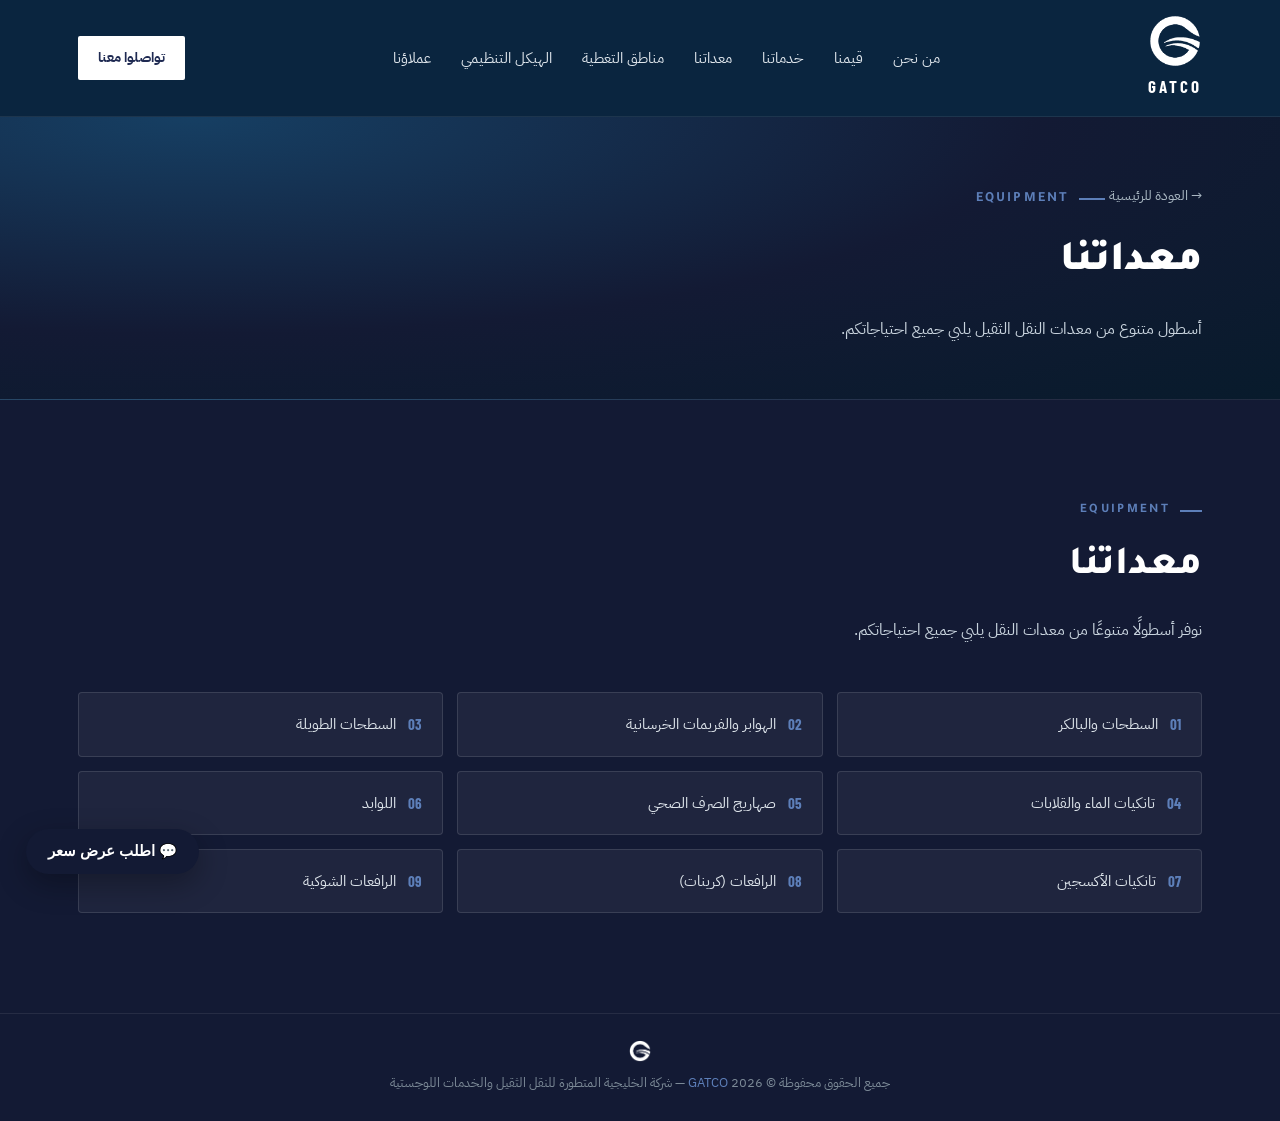
<file: equipment.html>
<!DOCTYPE html>
<html lang="ar" dir="rtl">
<head>
<meta charset="UTF-8">
<meta name="viewport" content="width=device-width, initial-scale=1.0">
<title>GATCO | معداتنا</title>
<link rel="preconnect" href="https://fonts.googleapis.com">
<link href="https://fonts.googleapis.com/css2?family=Tajawal:wght@500;700;800;900&family=IBM+Plex+Sans+Arabic:wght@400;500;600&family=Barlow+Condensed:wght@600;700&display=swap" rel="stylesheet">
<link rel="stylesheet" href="styles.css">
</head>
<body>

<!-- QUOTE REQUEST MODAL -->
<div class="quote-overlay" id="quoteOverlay">
  <div class="quote-modal">
    <div class="quote-head">
      <button class="quote-close" id="quoteClose" aria-label="إغلاق" type="button">✕</button>
      <div class="eyebrow">REQUEST A QUOTE</div>
      <h3>اطلب عرض سعر الآن</h3>
      <p>عبّئوا التفاصيل التالية، وسيتواصل معكم فريق GATCO بالسعر عبر البريد الإلكتروني في أقرب وقت.</p>
    </div>
    <div class="quote-body" id="quoteBody">
      <form id="quoteForm">
        <div class="qf-grid">
          <div class="qf-field">
            <label>الاسم الكامل *</label>
            <input type="text" name="customer_name" required>
          </div>
          <div class="qf-field">
            <label>رقم الجوال *</label>
            <input type="tel" name="customer_phone" required>
          </div>
          <div class="qf-field">
            <label>البريد الإلكتروني *</label>
            <input type="email" name="customer_email" required>
          </div>
          <div class="qf-field">
            <label>اسم الشركة</label>
            <input type="text" name="company">
          </div>
          <div class="qf-field">
            <label>نوع الخدمة *</label>
            <select name="service_type" required>
              <option value="">اختر الخدمة</option>
              <option>نقل ثقيل</option>
              <option>تخزين البضائع</option>
              <option>الشحن والمتابعة</option>
            </select>
          </div>
          <div class="qf-field">
            <label>نوع المعدة المطلوبة</label>
            <select name="equipment_type">
              <option value="">اختر المعدة (اختياري)</option>
              <option>السطحات والبالكر</option>
              <option>الهوابر والفريمات الخرسانية</option>
              <option>السطحات الطويلة</option>
              <option>تانكيات الماء والقلابات</option>
              <option>صهاريج الصرف الصحي</option>
              <option>اللوابد</option>
              <option>تانكيات الأكسجين</option>
              <option>الرافعات (كرينات)</option>
              <option>الرافعات الشوكية</option>
            </select>
          </div>
          <div class="qf-field">
            <label>موقع التحميل *</label>
            <input type="text" name="pickup_location" required>
          </div>
          <div class="qf-field">
            <label>موقع التسليم *</label>
            <input type="text" name="delivery_location" required>
          </div>
          <div class="qf-field full">
            <label>تفاصيل إضافية</label>
            <textarea name="details" placeholder="نوع البضاعة، الوزن، الأبعاد، التوقيت المطلوب..."></textarea>
          </div>
        </div>
        <button type="submit" class="qf-submit" id="qfSubmitBtn">أرسل طلب السعر</button>
        <div class="qf-error" id="qfError" style="display:none;"></div>
        <p class="qf-note">بإرسال الطلب أنت توافق على تواصل فريقنا معك عبر البريد الإلكتروني أو الجوال.</p>
      </form>
    </div>
  </div>
</div>
<button class="quote-fab" onclick="openQuoteModal()" type="button">💬 اطلب عرض سعر</button>

<header>
  <nav class="wrap">
    <a href="index.html" class="brand">
      <div class="mark"><img src="[data-uri]" alt="GATCO"></div>
      <div class="brand-text">GATCO</div>
    </a>
    <div class="navlinks">
      <a href="about.html">من نحن</a>
      <a href="values.html">قيمنا</a>
      <a href="services.html">خدماتنا</a>
      <a href="equipment.html">معداتنا</a>
      <a href="coverage.html">مناطق التغطية</a>
      <a href="org-structure.html">الهيكل التنظيمي</a>
      <a href="index.html#clients">عملاؤنا</a>
    </div>
    <a href="index.html#contact" class="nav-cta">تواصلوا معنا</a>
  </nav>
</header>

<section class="page-banner">
  <div class="wrap">
    <a href="index.html" class="crumb">→ العودة للرئيسية</a>
    <div class="eyebrow">EQUIPMENT</div>
    <h1>معداتنا</h1>
    <p>أسطول متنوع من معدات النقل الثقيل يلبي جميع احتياجاتكم.</p>
  </div>
</section>

<!-- EQUIPMENT -->
<section class="equipment" id="equipment">
  <div class="wrap">
    <div class="shead reveal">
      <div class="eyebrow">EQUIPMENT</div>
      <h2>معداتنا</h2>
      <p>نوفر أسطولًا متنوعًا من معدات النقل يلبي جميع احتياجاتكم.</p>
    </div>
    <div class="egrid">
      <div class="echip reveal"><span class="n">01</span> السطحات والبالكر</div>
      <div class="echip reveal"><span class="n">02</span> الهوابر والفريمات الخرسانية</div>
      <div class="echip reveal"><span class="n">03</span> السطحات الطويلة</div>
      <div class="echip reveal"><span class="n">04</span> تانكيات الماء والقلابات</div>
      <div class="echip reveal"><span class="n">05</span> صهاريج الصرف الصحي</div>
      <div class="echip reveal"><span class="n">06</span> اللوابد</div>
      <div class="echip reveal"><span class="n">07</span> تانكيات الأكسجين</div>
      <div class="echip reveal"><span class="n">08</span> الرافعات (كرينات)</div>
      <div class="echip reveal"><span class="n">09</span> الرافعات الشوكية</div>
    </div>
  </div>
</section>

  <footer>
    <div style="display:flex; align-items:center; justify-content:center; gap:10px; margin-bottom:10px;">
      <img src="[data-uri]" alt="" style="width:22px; height:22px;">
    </div>
    جميع الحقوق محفوظة © 2026 <span>GATCO</span> — شركة الخليجية المتطورة للنقل الثقيل والخدمات اللوجستية
  </footer>

<script>
  const io = new IntersectionObserver((entries)=>{
    entries.forEach(e=>{ if(e.isIntersecting){ e.target.classList.add('in'); io.unobserve(e.target);} });
  },{threshold:0.12});
  document.querySelectorAll('.reveal').forEach(el=>io.observe(el));
</script>

<!-- ============================================================
     نظام طلب عرض السعر — مرتبط بـ Google Apps Script (بدون سيرفر)
     ============================================================
     ضع رابط الـ Web App الذي حصلت عليه من Google Apps Script هنا فقط:
  ============================================================ -->
<script>
  const APPS_SCRIPT_URL = "PASTE_YOUR_APPS_SCRIPT_URL_HERE";

  const quoteOverlay = document.getElementById('quoteOverlay');
  const quoteBody    = document.getElementById('quoteBody');
  const quoteForm    = document.getElementById('quoteForm');
  const qfError      = document.getElementById('qfError');
  const qfSubmitBtn  = document.getElementById('qfSubmitBtn');

  function openQuoteModal(){
    quoteOverlay.classList.add('open');
    document.body.style.overflow = 'hidden';
  }
  function closeQuoteModal(){
    quoteOverlay.classList.remove('open');
    document.body.style.overflow = '';
  }
  document.getElementById('quoteClose').addEventListener('click', closeQuoteModal);
  quoteOverlay.addEventListener('click', function(e){ if (e.target === quoteOverlay) closeQuoteModal(); });

  // لا يفتح تلقائيًا في هذه الصفحة

  function genRequestId(){
    return 'GQ-' + Date.now().toString(36).toUpperCase() + '-' + Math.random().toString(36).slice(2,5).toUpperCase();
  }

  quoteForm.addEventListener('submit', function(e){
    e.preventDefault();
    qfError.style.display = 'none';

    const fd = new FormData(quoteForm);
    const params = {
      request_id: genRequestId(),
      customer_name: fd.get('customer_name'),
      customer_phone: fd.get('customer_phone'),
      customer_email: fd.get('customer_email'),
      company: fd.get('company') || '-',
      service_type: fd.get('service_type'),
      equipment_type: fd.get('equipment_type') || '-',
      pickup_location: fd.get('pickup_location'),
      delivery_location: fd.get('delivery_location'),
      details: fd.get('details') || '-',
      request_date: new Date().toLocaleString('ar-SA')
    };

    qfSubmitBtn.disabled = true;
    qfSubmitBtn.textContent = 'جاري الإرسال...';

    fetch(APPS_SCRIPT_URL, {
      method: 'POST',
      headers: {'Content-Type': 'text/plain;charset=utf-8'},
      body: JSON.stringify(Object.assign({action:'new_request'}, params))
    })
      .then(function(){
        quoteBody.innerHTML =
          '<div class="qf-success">' +
            '<div class="ok">✓</div>' +
            '<h4>تم استلام طلبكم بنجاح</h4>' +
            '<p>سيتواصل معكم فريق GATCO بعرض السعر عبر البريد الإلكتروني خلال وقت قصير.</p>' +
            '<div class="rid">' + params.request_id + '</div>' +
            '<p style="font-size:13px;color:#8b93a0;">يرجى الاحتفاظ برقم الطلب هذا للمتابعة.</p>' +
          '</div>';
      })
      .catch(function(){
        qfSubmitBtn.disabled = false;
        qfSubmitBtn.textContent = 'أرسل طلب السعر';
        qfError.style.display = 'block';
        qfError.textContent = 'حدث خطأ أثناء إرسال الطلب. حاول مرة أخرى أو تواصلوا معنا هاتفيًا.';
      });
  });
</script>

</body>
</html>
</file>
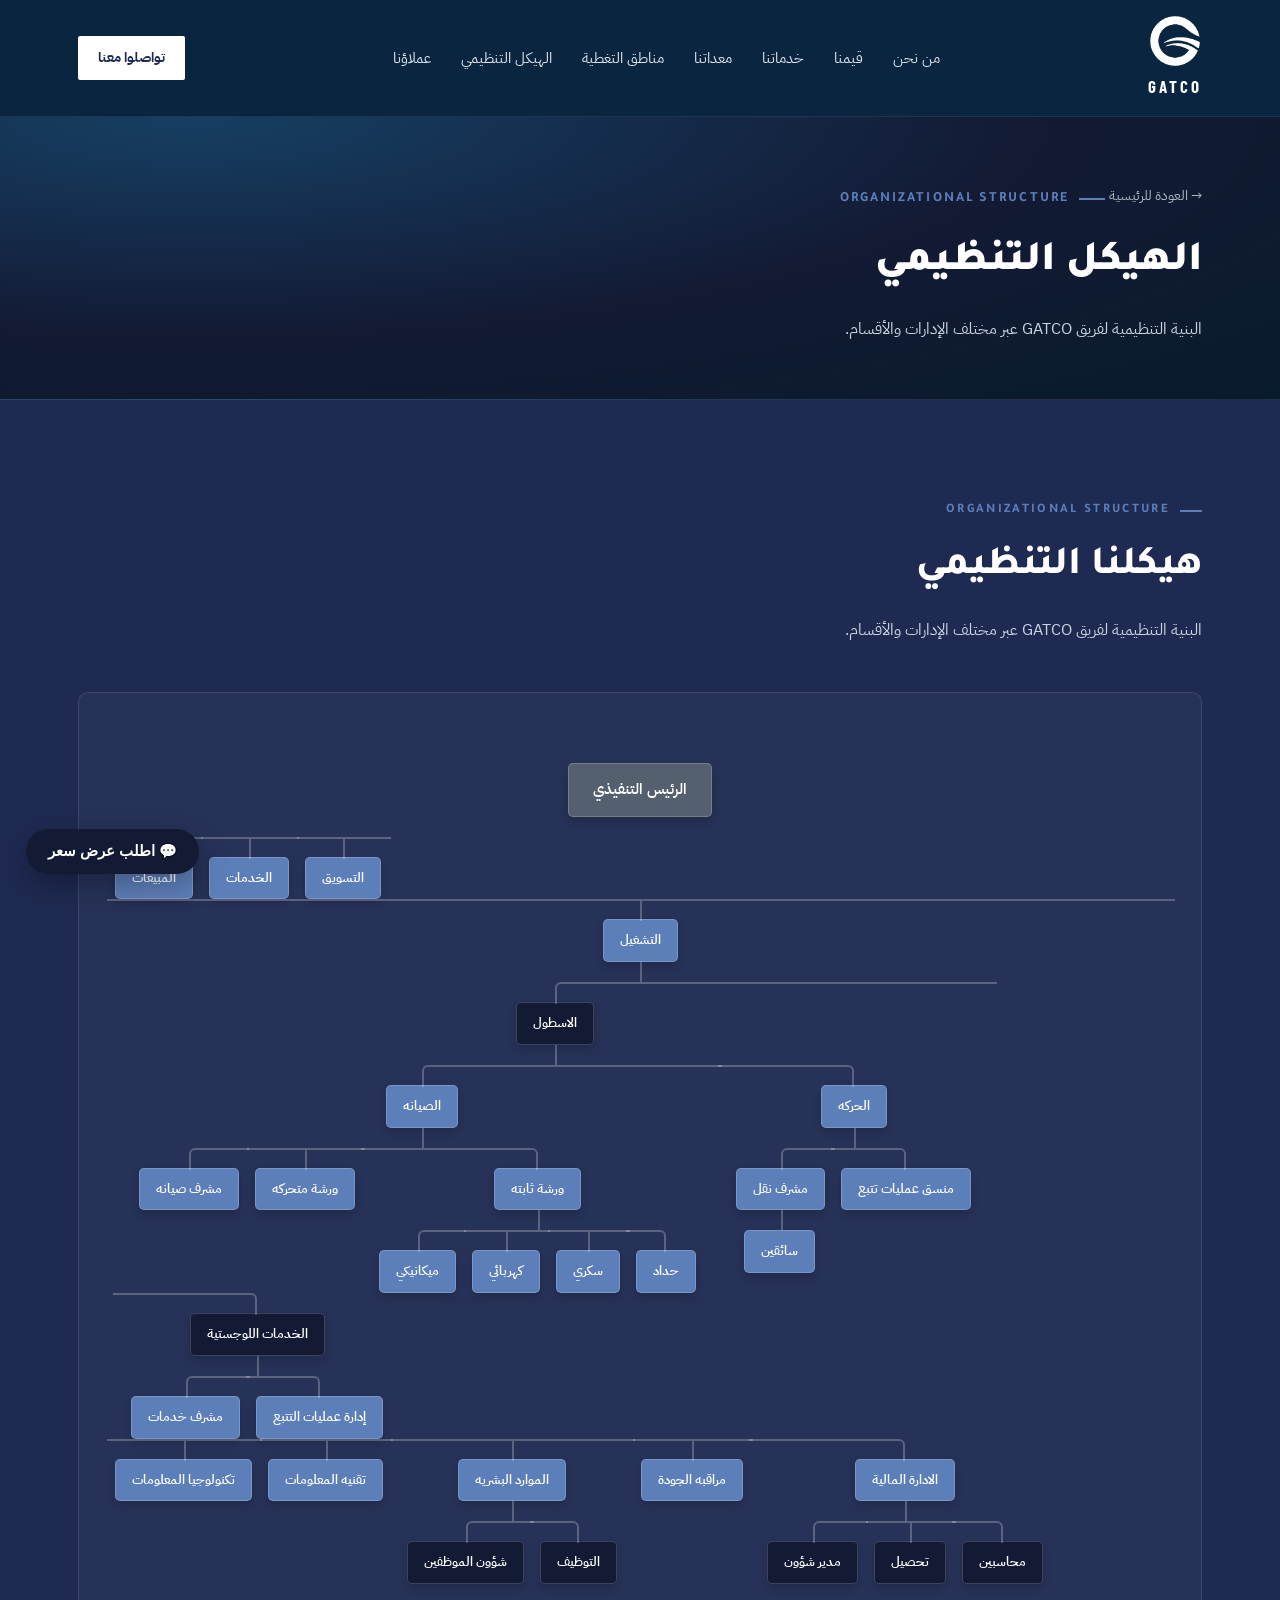
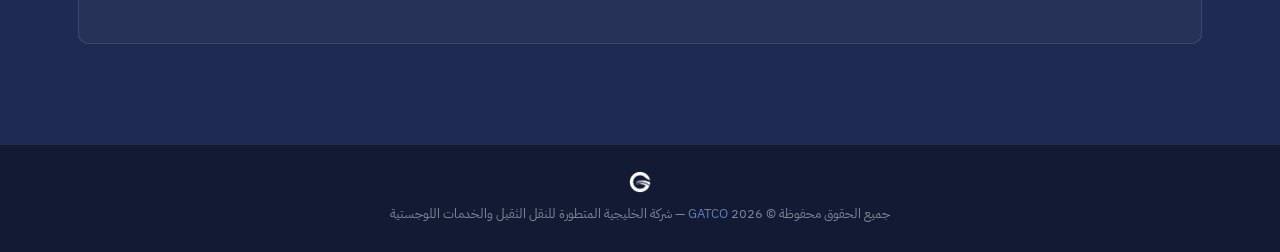
<file: org-structure.html>
<!DOCTYPE html>
<html lang="ar" dir="rtl">
<head>
<meta charset="UTF-8">
<meta name="viewport" content="width=device-width, initial-scale=1.0">
<title>GATCO | الهيكل التنظيمي</title>
<link rel="preconnect" href="https://fonts.googleapis.com">
<link href="https://fonts.googleapis.com/css2?family=Tajawal:wght@500;700;800;900&family=IBM+Plex+Sans+Arabic:wght@400;500;600&family=Barlow+Condensed:wght@600;700&display=swap" rel="stylesheet">
<link rel="stylesheet" href="styles.css">
</head>
<body>

<!-- QUOTE REQUEST MODAL -->
<div class="quote-overlay" id="quoteOverlay">
  <div class="quote-modal">
    <div class="quote-head">
      <button class="quote-close" id="quoteClose" aria-label="إغلاق" type="button">✕</button>
      <div class="eyebrow">REQUEST A QUOTE</div>
      <h3>اطلب عرض سعر الآن</h3>
      <p>عبّئوا التفاصيل التالية، وسيتواصل معكم فريق GATCO بالسعر عبر البريد الإلكتروني في أقرب وقت.</p>
    </div>
    <div class="quote-body" id="quoteBody">
      <form id="quoteForm">
        <div class="qf-grid">
          <div class="qf-field">
            <label>الاسم الكامل *</label>
            <input type="text" name="customer_name" required>
          </div>
          <div class="qf-field">
            <label>رقم الجوال *</label>
            <input type="tel" name="customer_phone" required>
          </div>
          <div class="qf-field">
            <label>البريد الإلكتروني *</label>
            <input type="email" name="customer_email" required>
          </div>
          <div class="qf-field">
            <label>اسم الشركة</label>
            <input type="text" name="company">
          </div>
          <div class="qf-field">
            <label>نوع الخدمة *</label>
            <select name="service_type" required>
              <option value="">اختر الخدمة</option>
              <option>نقل ثقيل</option>
              <option>تخزين البضائع</option>
              <option>الشحن والمتابعة</option>
            </select>
          </div>
          <div class="qf-field">
            <label>نوع المعدة المطلوبة</label>
            <select name="equipment_type">
              <option value="">اختر المعدة (اختياري)</option>
              <option>السطحات والبالكر</option>
              <option>الهوابر والفريمات الخرسانية</option>
              <option>السطحات الطويلة</option>
              <option>تانكيات الماء والقلابات</option>
              <option>صهاريج الصرف الصحي</option>
              <option>اللوابد</option>
              <option>تانكيات الأكسجين</option>
              <option>الرافعات (كرينات)</option>
              <option>الرافعات الشوكية</option>
            </select>
          </div>
          <div class="qf-field">
            <label>موقع التحميل *</label>
            <input type="text" name="pickup_location" required>
          </div>
          <div class="qf-field">
            <label>موقع التسليم *</label>
            <input type="text" name="delivery_location" required>
          </div>
          <div class="qf-field full">
            <label>تفاصيل إضافية</label>
            <textarea name="details" placeholder="نوع البضاعة، الوزن، الأبعاد، التوقيت المطلوب..."></textarea>
          </div>
        </div>
        <button type="submit" class="qf-submit" id="qfSubmitBtn">أرسل طلب السعر</button>
        <div class="qf-error" id="qfError" style="display:none;"></div>
        <p class="qf-note">بإرسال الطلب أنت توافق على تواصل فريقنا معك عبر البريد الإلكتروني أو الجوال.</p>
      </form>
    </div>
  </div>
</div>
<button class="quote-fab" onclick="openQuoteModal()" type="button">💬 اطلب عرض سعر</button>

<header>
  <nav class="wrap">
    <a href="index.html" class="brand">
      <div class="mark"><img src="[data-uri]" alt="GATCO"></div>
      <div class="brand-text">GATCO</div>
    </a>
    <div class="navlinks">
      <a href="about.html">من نحن</a>
      <a href="values.html">قيمنا</a>
      <a href="services.html">خدماتنا</a>
      <a href="equipment.html">معداتنا</a>
      <a href="coverage.html">مناطق التغطية</a>
      <a href="org-structure.html">الهيكل التنظيمي</a>
      <a href="index.html#clients">عملاؤنا</a>
    </div>
    <a href="index.html#contact" class="nav-cta">تواصلوا معنا</a>
  </nav>
</header>

<section class="page-banner">
  <div class="wrap">
    <a href="index.html" class="crumb">→ العودة للرئيسية</a>
    <div class="eyebrow">ORGANIZATIONAL STRUCTURE</div>
    <h1>الهيكل التنظيمي</h1>
    <p>البنية التنظيمية لفريق GATCO عبر مختلف الإدارات والأقسام.</p>
  </div>
</section>

<!-- ORG STRUCTURE -->
<section class="orgchart" id="orgchart">
  <div class="wrap">
    <div class="shead reveal">
      <div class="eyebrow">ORGANIZATIONAL STRUCTURE</div>
      <h2>هيكلنا التنظيمي</h2>
      <p>البنية التنظيمية لفريق GATCO عبر مختلف الإدارات والأقسام.</p>
    </div>
    <div class="org-scroll reveal">
      <ul class="tree">
        <li>
          <span class="node root">الرئيس التنفيذي</span>
          <ul>
            <li><span class="node">المبيعات</span></li>
            <li><span class="node">الخدمات</span></li>
            <li><span class="node">التسويق</span></li>
            <li>
              <span class="node">التشغيل</span>
              <ul>
                <li>
                  <span class="node dark">الاسطول</span>
                  <ul>
                    <li>
                      <span class="node">الصيانه</span>
                      <ul>
                        <li><span class="node">مشرف صيانه</span></li>
                        <li><span class="node">ورشة متحركه</span></li>
                        <li>
                          <span class="node">ورشة ثابته</span>
                          <ul>
                            <li><span class="node">ميكانيكي</span></li>
                            <li><span class="node">كهربائي</span></li>
                            <li><span class="node">سكري</span></li>
                            <li><span class="node">حداد</span></li>
                          </ul>
                        </li>
                      </ul>
                    </li>
                    <li>
                      <span class="node">الحركه</span>
                      <ul>
                        <li>
                          <span class="node">مشرف نقل</span>
                          <ul>
                            <li><span class="node">سائقين</span></li>
                          </ul>
                        </li>
                        <li><span class="node">منسق عمليات تتبع</span></li>
                      </ul>
                    </li>
                  </ul>
                </li>
                <li>
                  <span class="node dark">الخدمات اللوجستية</span>
                  <ul>
                    <li><span class="node">مشرف خدمات</span></li>
                    <li><span class="node">إدارة عمليات التتبع</span></li>
                  </ul>
                </li>
              </ul>
            </li>
            <li><span class="node">تكنولوجيا المعلومات</span></li>
            <li><span class="node">تقنيه المعلومات</span></li>
            <li>
              <span class="node">الموارد البشريه</span>
              <ul>
                <li><span class="node dark">شؤون الموظفين</span></li>
                <li><span class="node dark">التوظيف</span></li>
              </ul>
            </li>
            <li><span class="node">مراقبه الجودة</span></li>
            <li>
              <span class="node">الادارة المالية</span>
              <ul>
                <li><span class="node dark">مدير شؤون</span></li>
                <li><span class="node dark">تحصيل</span></li>
                <li><span class="node dark">محاسبين</span></li>
              </ul>
            </li>
          </ul>
        </li>
      </ul>
    </div>
  </div>
</section>

  <footer>
    <div style="display:flex; align-items:center; justify-content:center; gap:10px; margin-bottom:10px;">
      <img src="[data-uri]" alt="" style="width:22px; height:22px;">
    </div>
    جميع الحقوق محفوظة © 2026 <span>GATCO</span> — شركة الخليجية المتطورة للنقل الثقيل والخدمات اللوجستية
  </footer>

<script>
  const io = new IntersectionObserver((entries)=>{
    entries.forEach(e=>{ if(e.isIntersecting){ e.target.classList.add('in'); io.unobserve(e.target);} });
  },{threshold:0.12});
  document.querySelectorAll('.reveal').forEach(el=>io.observe(el));
</script>

<!-- ============================================================
     نظام طلب عرض السعر — مرتبط بـ Google Apps Script (بدون سيرفر)
     ============================================================
     ضع رابط الـ Web App الذي حصلت عليه من Google Apps Script هنا فقط:
  ============================================================ -->
<script>
  const APPS_SCRIPT_URL = "PASTE_YOUR_APPS_SCRIPT_URL_HERE";

  const quoteOverlay = document.getElementById('quoteOverlay');
  const quoteBody    = document.getElementById('quoteBody');
  const quoteForm    = document.getElementById('quoteForm');
  const qfError      = document.getElementById('qfError');
  const qfSubmitBtn  = document.getElementById('qfSubmitBtn');

  function openQuoteModal(){
    quoteOverlay.classList.add('open');
    document.body.style.overflow = 'hidden';
  }
  function closeQuoteModal(){
    quoteOverlay.classList.remove('open');
    document.body.style.overflow = '';
  }
  document.getElementById('quoteClose').addEventListener('click', closeQuoteModal);
  quoteOverlay.addEventListener('click', function(e){ if (e.target === quoteOverlay) closeQuoteModal(); });

  // لا يفتح تلقائيًا في هذه الصفحة

  function genRequestId(){
    return 'GQ-' + Date.now().toString(36).toUpperCase() + '-' + Math.random().toString(36).slice(2,5).toUpperCase();
  }

  quoteForm.addEventListener('submit', function(e){
    e.preventDefault();
    qfError.style.display = 'none';

    const fd = new FormData(quoteForm);
    const params = {
      request_id: genRequestId(),
      customer_name: fd.get('customer_name'),
      customer_phone: fd.get('customer_phone'),
      customer_email: fd.get('customer_email'),
      company: fd.get('company') || '-',
      service_type: fd.get('service_type'),
      equipment_type: fd.get('equipment_type') || '-',
      pickup_location: fd.get('pickup_location'),
      delivery_location: fd.get('delivery_location'),
      details: fd.get('details') || '-',
      request_date: new Date().toLocaleString('ar-SA')
    };

    qfSubmitBtn.disabled = true;
    qfSubmitBtn.textContent = 'جاري الإرسال...';

    fetch(APPS_SCRIPT_URL, {
      method: 'POST',
      headers: {'Content-Type': 'text/plain;charset=utf-8'},
      body: JSON.stringify(Object.assign({action:'new_request'}, params))
    })
      .then(function(){
        quoteBody.innerHTML =
          '<div class="qf-success">' +
            '<div class="ok">✓</div>' +
            '<h4>تم استلام طلبكم بنجاح</h4>' +
            '<p>سيتواصل معكم فريق GATCO بعرض السعر عبر البريد الإلكتروني خلال وقت قصير.</p>' +
            '<div class="rid">' + params.request_id + '</div>' +
            '<p style="font-size:13px;color:#8b93a0;">يرجى الاحتفاظ برقم الطلب هذا للمتابعة.</p>' +
          '</div>';
      })
      .catch(function(){
        qfSubmitBtn.disabled = false;
        qfSubmitBtn.textContent = 'أرسل طلب السعر';
        qfError.style.display = 'block';
        qfError.textContent = 'حدث خطأ أثناء إرسال الطلب. حاول مرة أخرى أو تواصلوا معنا هاتفيًا.';
      });
  });
</script>

</body>
</html>
</file>
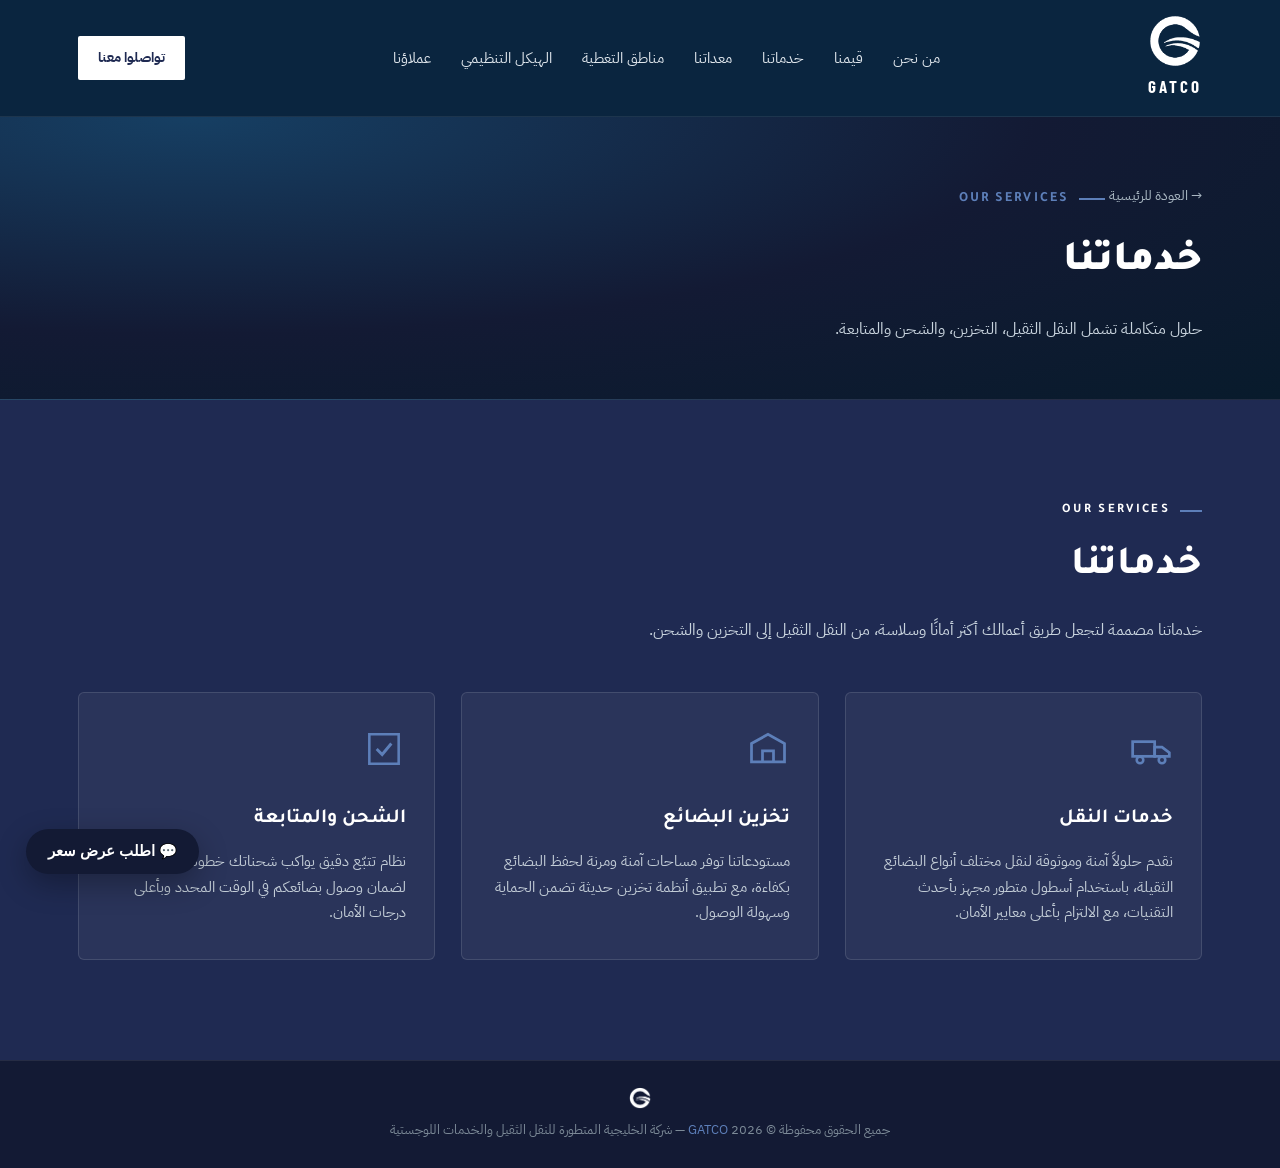
<file: services.html>
<!DOCTYPE html>
<html lang="ar" dir="rtl">
<head>
<meta charset="UTF-8">
<meta name="viewport" content="width=device-width, initial-scale=1.0">
<title>GATCO | خدماتنا</title>
<link rel="preconnect" href="https://fonts.googleapis.com">
<link href="https://fonts.googleapis.com/css2?family=Tajawal:wght@500;700;800;900&family=IBM+Plex+Sans+Arabic:wght@400;500;600&family=Barlow+Condensed:wght@600;700&display=swap" rel="stylesheet">
<link rel="stylesheet" href="styles.css">
</head>
<body>

<!-- QUOTE REQUEST MODAL -->
<div class="quote-overlay" id="quoteOverlay">
  <div class="quote-modal">
    <div class="quote-head">
      <button class="quote-close" id="quoteClose" aria-label="إغلاق" type="button">✕</button>
      <div class="eyebrow">REQUEST A QUOTE</div>
      <h3>اطلب عرض سعر الآن</h3>
      <p>عبّئوا التفاصيل التالية، وسيتواصل معكم فريق GATCO بالسعر عبر البريد الإلكتروني في أقرب وقت.</p>
    </div>
    <div class="quote-body" id="quoteBody">
      <form id="quoteForm">
        <div class="qf-grid">
          <div class="qf-field">
            <label>الاسم الكامل *</label>
            <input type="text" name="customer_name" required>
          </div>
          <div class="qf-field">
            <label>رقم الجوال *</label>
            <input type="tel" name="customer_phone" required>
          </div>
          <div class="qf-field">
            <label>البريد الإلكتروني *</label>
            <input type="email" name="customer_email" required>
          </div>
          <div class="qf-field">
            <label>اسم الشركة</label>
            <input type="text" name="company">
          </div>
          <div class="qf-field">
            <label>نوع الخدمة *</label>
            <select name="service_type" required>
              <option value="">اختر الخدمة</option>
              <option>نقل ثقيل</option>
              <option>تخزين البضائع</option>
              <option>الشحن والمتابعة</option>
            </select>
          </div>
          <div class="qf-field">
            <label>نوع المعدة المطلوبة</label>
            <select name="equipment_type">
              <option value="">اختر المعدة (اختياري)</option>
              <option>السطحات والبالكر</option>
              <option>الهوابر والفريمات الخرسانية</option>
              <option>السطحات الطويلة</option>
              <option>تانكيات الماء والقلابات</option>
              <option>صهاريج الصرف الصحي</option>
              <option>اللوابد</option>
              <option>تانكيات الأكسجين</option>
              <option>الرافعات (كرينات)</option>
              <option>الرافعات الشوكية</option>
            </select>
          </div>
          <div class="qf-field">
            <label>موقع التحميل *</label>
            <input type="text" name="pickup_location" required>
          </div>
          <div class="qf-field">
            <label>موقع التسليم *</label>
            <input type="text" name="delivery_location" required>
          </div>
          <div class="qf-field full">
            <label>تفاصيل إضافية</label>
            <textarea name="details" placeholder="نوع البضاعة، الوزن، الأبعاد، التوقيت المطلوب..."></textarea>
          </div>
        </div>
        <button type="submit" class="qf-submit" id="qfSubmitBtn">أرسل طلب السعر</button>
        <div class="qf-error" id="qfError" style="display:none;"></div>
        <p class="qf-note">بإرسال الطلب أنت توافق على تواصل فريقنا معك عبر البريد الإلكتروني أو الجوال.</p>
      </form>
    </div>
  </div>
</div>
<button class="quote-fab" onclick="openQuoteModal()" type="button">💬 اطلب عرض سعر</button>

<header>
  <nav class="wrap">
    <a href="index.html" class="brand">
      <div class="mark"><img src="[data-uri]" alt="GATCO"></div>
      <div class="brand-text">GATCO</div>
    </a>
    <div class="navlinks">
      <a href="about.html">من نحن</a>
      <a href="values.html">قيمنا</a>
      <a href="services.html">خدماتنا</a>
      <a href="equipment.html">معداتنا</a>
      <a href="coverage.html">مناطق التغطية</a>
      <a href="org-structure.html">الهيكل التنظيمي</a>
      <a href="index.html#clients">عملاؤنا</a>
    </div>
    <a href="index.html#contact" class="nav-cta">تواصلوا معنا</a>
  </nav>
</header>

<section class="page-banner">
  <div class="wrap">
    <a href="index.html" class="crumb">→ العودة للرئيسية</a>
    <div class="eyebrow">OUR SERVICES</div>
    <h1>خدماتنا</h1>
    <p>حلول متكاملة تشمل النقل الثقيل، التخزين، والشحن والمتابعة.</p>
  </div>
</section>

<!-- SERVICES -->
<section class="services" id="services">
  <div class="wrap">
    <div class="shead reveal">
      <div class="eyebrow">OUR SERVICES</div>
      <h2>خدماتنا</h2>
      <p>خدماتنا مصممة لتجعل طريق أعمالك أكثر أمانًا وسلاسة، من النقل الثقيل إلى التخزين والشحن.</p>
    </div>
    <div class="sgrid">
      <div class="scard reveal">
        <svg class="icon" viewBox="0 0 24 24" fill="none"><rect x="2" y="8" width="12" height="8" stroke="currentColor" stroke-width="1.5"/><path d="M14 11h4l4 3v2h-8z" stroke="currentColor" stroke-width="1.5"/><circle cx="6" cy="18" r="1.8" stroke="currentColor" stroke-width="1.4"/><circle cx="18" cy="18" r="1.8" stroke="currentColor" stroke-width="1.4"/></svg>
        <h3>خدمات النقل</h3>
        <p>نقدم حلولاً آمنة وموثوقة لنقل مختلف أنواع البضائع الثقيلة، باستخدام أسطول متطور مجهز بأحدث التقنيات، مع الالتزام بأعلى معايير الأمان.</p>
      </div>
      <div class="scard reveal">
        <svg class="icon" viewBox="0 0 24 24" fill="none"><path d="M3 9l9-5 9 5v10H3z" stroke="currentColor" stroke-width="1.5"/><path d="M9 19v-6h6v6" stroke="currentColor" stroke-width="1.5"/></svg>
        <h3>تخزين البضائع</h3>
        <p>مستودعاتنا توفر مساحات آمنة ومرنة لحفظ البضائع بكفاءة، مع تطبيق أنظمة تخزين حديثة تضمن الحماية وسهولة الوصول.</p>
      </div>
      <div class="scard reveal">
        <svg class="icon" viewBox="0 0 24 24" fill="none"><path d="M4 4h16v16H4z" stroke="currentColor" stroke-width="1.4"/><path d="M8 12l3 3 5-6" stroke="currentColor" stroke-width="1.6"/></svg>
        <h3>الشحن والمتابعة</h3>
        <p>نظام تتبّع دقيق يواكب شحناتك خطوة بخطوة، لضمان وصول بضائعكم في الوقت المحدد وبأعلى درجات الأمان.</p>
      </div>
    </div>
  </div>
</section>

  <footer>
    <div style="display:flex; align-items:center; justify-content:center; gap:10px; margin-bottom:10px;">
      <img src="[data-uri]" alt="" style="width:22px; height:22px;">
    </div>
    جميع الحقوق محفوظة © 2026 <span>GATCO</span> — شركة الخليجية المتطورة للنقل الثقيل والخدمات اللوجستية
  </footer>

<script>
  const io = new IntersectionObserver((entries)=>{
    entries.forEach(e=>{ if(e.isIntersecting){ e.target.classList.add('in'); io.unobserve(e.target);} });
  },{threshold:0.12});
  document.querySelectorAll('.reveal').forEach(el=>io.observe(el));
</script>

<!-- ============================================================
     نظام طلب عرض السعر — مرتبط بـ Google Apps Script (بدون سيرفر)
     ============================================================
     ضع رابط الـ Web App الذي حصلت عليه من Google Apps Script هنا فقط:
  ============================================================ -->
<script>
  const APPS_SCRIPT_URL = "PASTE_YOUR_APPS_SCRIPT_URL_HERE";

  const quoteOverlay = document.getElementById('quoteOverlay');
  const quoteBody    = document.getElementById('quoteBody');
  const quoteForm    = document.getElementById('quoteForm');
  const qfError      = document.getElementById('qfError');
  const qfSubmitBtn  = document.getElementById('qfSubmitBtn');

  function openQuoteModal(){
    quoteOverlay.classList.add('open');
    document.body.style.overflow = 'hidden';
  }
  function closeQuoteModal(){
    quoteOverlay.classList.remove('open');
    document.body.style.overflow = '';
  }
  document.getElementById('quoteClose').addEventListener('click', closeQuoteModal);
  quoteOverlay.addEventListener('click', function(e){ if (e.target === quoteOverlay) closeQuoteModal(); });

  // لا يفتح تلقائيًا في هذه الصفحة

  function genRequestId(){
    return 'GQ-' + Date.now().toString(36).toUpperCase() + '-' + Math.random().toString(36).slice(2,5).toUpperCase();
  }

  quoteForm.addEventListener('submit', function(e){
    e.preventDefault();
    qfError.style.display = 'none';

    const fd = new FormData(quoteForm);
    const params = {
      request_id: genRequestId(),
      customer_name: fd.get('customer_name'),
      customer_phone: fd.get('customer_phone'),
      customer_email: fd.get('customer_email'),
      company: fd.get('company') || '-',
      service_type: fd.get('service_type'),
      equipment_type: fd.get('equipment_type') || '-',
      pickup_location: fd.get('pickup_location'),
      delivery_location: fd.get('delivery_location'),
      details: fd.get('details') || '-',
      request_date: new Date().toLocaleString('ar-SA')
    };

    qfSubmitBtn.disabled = true;
    qfSubmitBtn.textContent = 'جاري الإرسال...';

    fetch(APPS_SCRIPT_URL, {
      method: 'POST',
      headers: {'Content-Type': 'text/plain;charset=utf-8'},
      body: JSON.stringify(Object.assign({action:'new_request'}, params))
    })
      .then(function(){
        quoteBody.innerHTML =
          '<div class="qf-success">' +
            '<div class="ok">✓</div>' +
            '<h4>تم استلام طلبكم بنجاح</h4>' +
            '<p>سيتواصل معكم فريق GATCO بعرض السعر عبر البريد الإلكتروني خلال وقت قصير.</p>' +
            '<div class="rid">' + params.request_id + '</div>' +
            '<p style="font-size:13px;color:#8b93a0;">يرجى الاحتفاظ برقم الطلب هذا للمتابعة.</p>' +
          '</div>';
      })
      .catch(function(){
        qfSubmitBtn.disabled = false;
        qfSubmitBtn.textContent = 'أرسل طلب السعر';
        qfError.style.display = 'block';
        qfError.textContent = 'حدث خطأ أثناء إرسال الطلب. حاول مرة أخرى أو تواصلوا معنا هاتفيًا.';
      });
  });
</script>

</body>
</html>
</file>
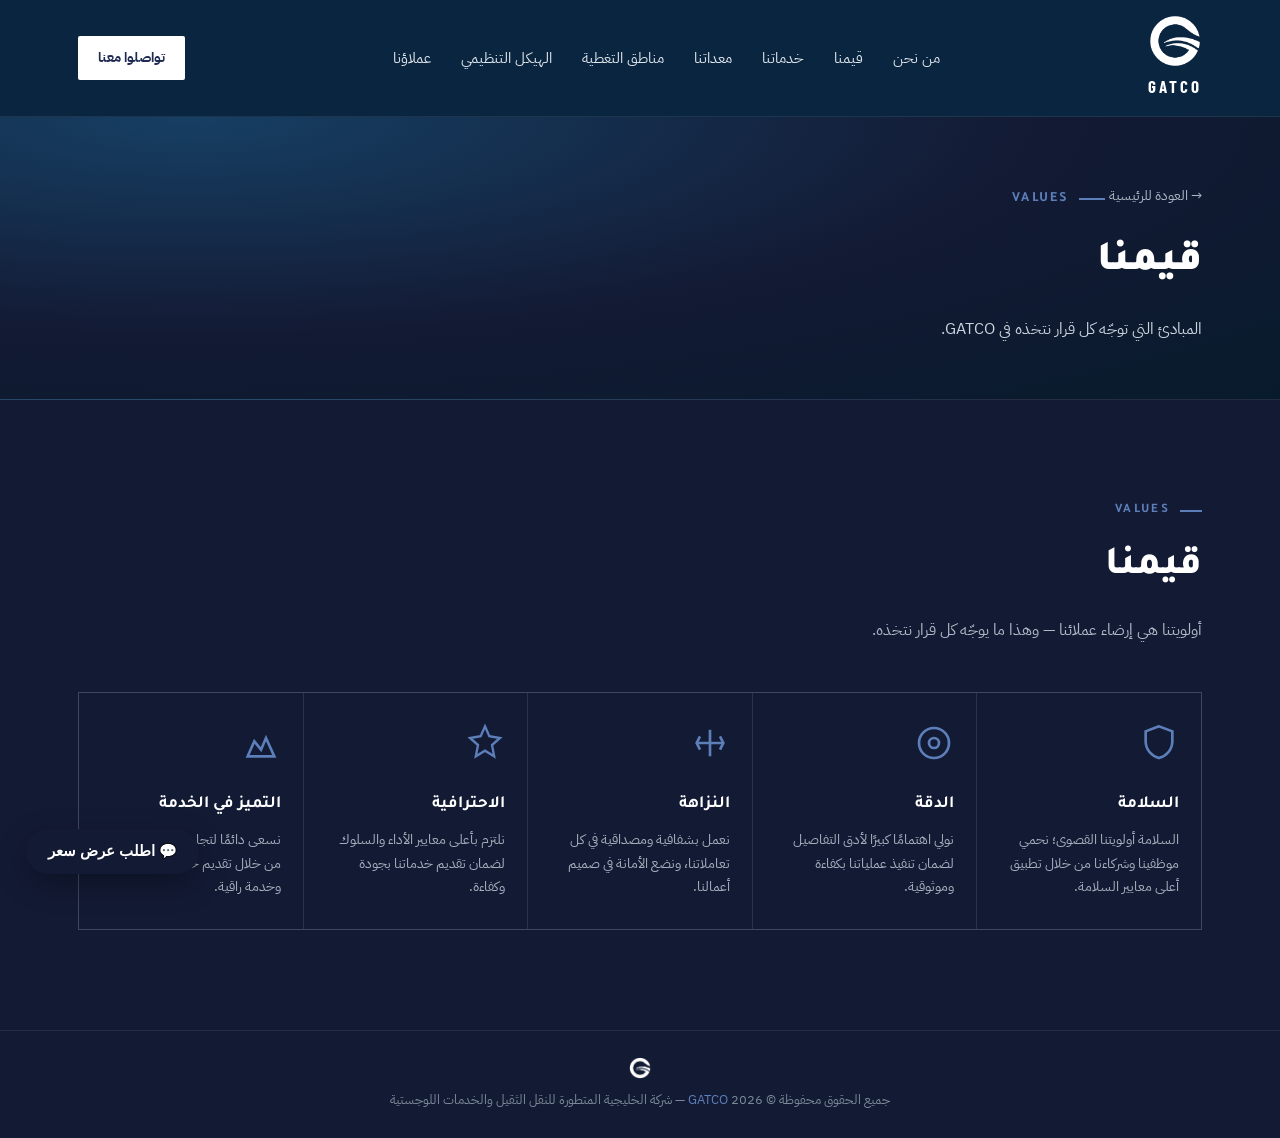
<file: values.html>
<!DOCTYPE html>
<html lang="ar" dir="rtl">
<head>
<meta charset="UTF-8">
<meta name="viewport" content="width=device-width, initial-scale=1.0">
<title>GATCO | قيمنا</title>
<link rel="preconnect" href="https://fonts.googleapis.com">
<link href="https://fonts.googleapis.com/css2?family=Tajawal:wght@500;700;800;900&family=IBM+Plex+Sans+Arabic:wght@400;500;600&family=Barlow+Condensed:wght@600;700&display=swap" rel="stylesheet">
<link rel="stylesheet" href="styles.css">
</head>
<body>

<!-- QUOTE REQUEST MODAL -->
<div class="quote-overlay" id="quoteOverlay">
  <div class="quote-modal">
    <div class="quote-head">
      <button class="quote-close" id="quoteClose" aria-label="إغلاق" type="button">✕</button>
      <div class="eyebrow">REQUEST A QUOTE</div>
      <h3>اطلب عرض سعر الآن</h3>
      <p>عبّئوا التفاصيل التالية، وسيتواصل معكم فريق GATCO بالسعر عبر البريد الإلكتروني في أقرب وقت.</p>
    </div>
    <div class="quote-body" id="quoteBody">
      <form id="quoteForm">
        <div class="qf-grid">
          <div class="qf-field">
            <label>الاسم الكامل *</label>
            <input type="text" name="customer_name" required>
          </div>
          <div class="qf-field">
            <label>رقم الجوال *</label>
            <input type="tel" name="customer_phone" required>
          </div>
          <div class="qf-field">
            <label>البريد الإلكتروني *</label>
            <input type="email" name="customer_email" required>
          </div>
          <div class="qf-field">
            <label>اسم الشركة</label>
            <input type="text" name="company">
          </div>
          <div class="qf-field">
            <label>نوع الخدمة *</label>
            <select name="service_type" required>
              <option value="">اختر الخدمة</option>
              <option>نقل ثقيل</option>
              <option>تخزين البضائع</option>
              <option>الشحن والمتابعة</option>
            </select>
          </div>
          <div class="qf-field">
            <label>نوع المعدة المطلوبة</label>
            <select name="equipment_type">
              <option value="">اختر المعدة (اختياري)</option>
              <option>السطحات والبالكر</option>
              <option>الهوابر والفريمات الخرسانية</option>
              <option>السطحات الطويلة</option>
              <option>تانكيات الماء والقلابات</option>
              <option>صهاريج الصرف الصحي</option>
              <option>اللوابد</option>
              <option>تانكيات الأكسجين</option>
              <option>الرافعات (كرينات)</option>
              <option>الرافعات الشوكية</option>
            </select>
          </div>
          <div class="qf-field">
            <label>موقع التحميل *</label>
            <input type="text" name="pickup_location" required>
          </div>
          <div class="qf-field">
            <label>موقع التسليم *</label>
            <input type="text" name="delivery_location" required>
          </div>
          <div class="qf-field full">
            <label>تفاصيل إضافية</label>
            <textarea name="details" placeholder="نوع البضاعة، الوزن، الأبعاد، التوقيت المطلوب..."></textarea>
          </div>
        </div>
        <button type="submit" class="qf-submit" id="qfSubmitBtn">أرسل طلب السعر</button>
        <div class="qf-error" id="qfError" style="display:none;"></div>
        <p class="qf-note">بإرسال الطلب أنت توافق على تواصل فريقنا معك عبر البريد الإلكتروني أو الجوال.</p>
      </form>
    </div>
  </div>
</div>
<button class="quote-fab" onclick="openQuoteModal()" type="button">💬 اطلب عرض سعر</button>

<header>
  <nav class="wrap">
    <a href="index.html" class="brand">
      <div class="mark"><img src="[data-uri]" alt="GATCO"></div>
      <div class="brand-text">GATCO</div>
    </a>
    <div class="navlinks">
      <a href="about.html">من نحن</a>
      <a href="values.html">قيمنا</a>
      <a href="services.html">خدماتنا</a>
      <a href="equipment.html">معداتنا</a>
      <a href="coverage.html">مناطق التغطية</a>
      <a href="org-structure.html">الهيكل التنظيمي</a>
      <a href="index.html#clients">عملاؤنا</a>
    </div>
    <a href="index.html#contact" class="nav-cta">تواصلوا معنا</a>
  </nav>
</header>

<section class="page-banner">
  <div class="wrap">
    <a href="index.html" class="crumb">→ العودة للرئيسية</a>
    <div class="eyebrow">VALUES</div>
    <h1>قيمنا</h1>
    <p>المبادئ التي توجّه كل قرار نتخذه في GATCO.</p>
  </div>
</section>

<!-- VALUES -->
<section class="values" id="values">
  <div class="wrap">
    <div class="shead reveal">
      <div class="eyebrow">VALUES</div>
      <h2>قيمنا</h2>
      <p>أولويتنا هي إرضاء عملائنا — وهذا ما يوجّه كل قرار نتخذه.</p>
    </div>
    <div class="vgrid">
      <div class="vcard reveal">
        <svg class="icon" viewBox="0 0 24 24" fill="none"><path d="M12 2L4 5v6c0 5 3.4 8.7 8 10 4.6-1.3 8-5 8-10V5l-8-3z" stroke="currentColor" stroke-width="1.6"/></svg>
        <h3>السلامة</h3>
        <p>السلامة أولويتنا القصوى؛ نحمي موظفينا وشركاءنا من خلال تطبيق أعلى معايير السلامة.</p>
      </div>
      <div class="vcard reveal">
        <svg class="icon" viewBox="0 0 24 24" fill="none"><circle cx="12" cy="12" r="9" stroke="currentColor" stroke-width="1.6"/><circle cx="12" cy="12" r="3" stroke="currentColor" stroke-width="1.6"/></svg>
        <h3>الدقة</h3>
        <p>نولي اهتمامًا كبيرًا لأدق التفاصيل لضمان تنفيذ عملياتنا بكفاءة وموثوقية.</p>
      </div>
      <div class="vcard reveal">
        <svg class="icon" viewBox="0 0 24 24" fill="none"><path d="M4 12h16M12 4v16" stroke="currentColor" stroke-width="1.6"/><path d="M6 8l-2 4 2 4M18 8l2 4-2 4" stroke="currentColor" stroke-width="1.6"/></svg>
        <h3>النزاهة</h3>
        <p>نعمل بشفافية ومصداقية في كل تعاملاتنا، ونضع الأمانة في صميم أعمالنا.</p>
      </div>
      <div class="vcard reveal">
        <svg class="icon" viewBox="0 0 24 24" fill="none"><path d="M12 2l2.6 5.9L21 9l-4.8 4.2L17.5 20 12 16.6 6.5 20l1.3-6.8L3 9l6.4-1.1L12 2z" stroke="currentColor" stroke-width="1.4"/></svg>
        <h3>الاحترافية</h3>
        <p>نلتزم بأعلى معايير الأداء والسلوك لضمان تقديم خدماتنا بجودة وكفاءة.</p>
      </div>
      <div class="vcard reveal">
        <svg class="icon" viewBox="0 0 24 24" fill="none"><path d="M4 20l4-9 4 5 3-7 5 11H4z" stroke="currentColor" stroke-width="1.6"/></svg>
        <h3>التميز في الخدمة</h3>
        <p>نسعى دائمًا لتجاوز توقعات عملائنا من خلال تقديم حلول مبتكرة وخدمة راقية.</p>
      </div>
    </div>
  </div>
</section>

  <footer>
    <div style="display:flex; align-items:center; justify-content:center; gap:10px; margin-bottom:10px;">
      <img src="[data-uri]" alt="" style="width:22px; height:22px;">
    </div>
    جميع الحقوق محفوظة © 2026 <span>GATCO</span> — شركة الخليجية المتطورة للنقل الثقيل والخدمات اللوجستية
  </footer>

<script>
  const io = new IntersectionObserver((entries)=>{
    entries.forEach(e=>{ if(e.isIntersecting){ e.target.classList.add('in'); io.unobserve(e.target);} });
  },{threshold:0.12});
  document.querySelectorAll('.reveal').forEach(el=>io.observe(el));
</script>

<!-- ============================================================
     نظام طلب عرض السعر — مرتبط بـ Google Apps Script (بدون سيرفر)
     ============================================================
     ضع رابط الـ Web App الذي حصلت عليه من Google Apps Script هنا فقط:
  ============================================================ -->
<script>
  const APPS_SCRIPT_URL = "PASTE_YOUR_APPS_SCRIPT_URL_HERE";

  const quoteOverlay = document.getElementById('quoteOverlay');
  const quoteBody    = document.getElementById('quoteBody');
  const quoteForm    = document.getElementById('quoteForm');
  const qfError      = document.getElementById('qfError');
  const qfSubmitBtn  = document.getElementById('qfSubmitBtn');

  function openQuoteModal(){
    quoteOverlay.classList.add('open');
    document.body.style.overflow = 'hidden';
  }
  function closeQuoteModal(){
    quoteOverlay.classList.remove('open');
    document.body.style.overflow = '';
  }
  document.getElementById('quoteClose').addEventListener('click', closeQuoteModal);
  quoteOverlay.addEventListener('click', function(e){ if (e.target === quoteOverlay) closeQuoteModal(); });

  // لا يفتح تلقائيًا في هذه الصفحة

  function genRequestId(){
    return 'GQ-' + Date.now().toString(36).toUpperCase() + '-' + Math.random().toString(36).slice(2,5).toUpperCase();
  }

  quoteForm.addEventListener('submit', function(e){
    e.preventDefault();
    qfError.style.display = 'none';

    const fd = new FormData(quoteForm);
    const params = {
      request_id: genRequestId(),
      customer_name: fd.get('customer_name'),
      customer_phone: fd.get('customer_phone'),
      customer_email: fd.get('customer_email'),
      company: fd.get('company') || '-',
      service_type: fd.get('service_type'),
      equipment_type: fd.get('equipment_type') || '-',
      pickup_location: fd.get('pickup_location'),
      delivery_location: fd.get('delivery_location'),
      details: fd.get('details') || '-',
      request_date: new Date().toLocaleString('ar-SA')
    };

    qfSubmitBtn.disabled = true;
    qfSubmitBtn.textContent = 'جاري الإرسال...';

    fetch(APPS_SCRIPT_URL, {
      method: 'POST',
      headers: {'Content-Type': 'text/plain;charset=utf-8'},
      body: JSON.stringify(Object.assign({action:'new_request'}, params))
    })
      .then(function(){
        quoteBody.innerHTML =
          '<div class="qf-success">' +
            '<div class="ok">✓</div>' +
            '<h4>تم استلام طلبكم بنجاح</h4>' +
            '<p>سيتواصل معكم فريق GATCO بعرض السعر عبر البريد الإلكتروني خلال وقت قصير.</p>' +
            '<div class="rid">' + params.request_id + '</div>' +
            '<p style="font-size:13px;color:#8b93a0;">يرجى الاحتفاظ برقم الطلب هذا للمتابعة.</p>' +
          '</div>';
      })
      .catch(function(){
        qfSubmitBtn.disabled = false;
        qfSubmitBtn.textContent = 'أرسل طلب السعر';
        qfError.style.display = 'block';
        qfError.textContent = 'حدث خطأ أثناء إرسال الطلب. حاول مرة أخرى أو تواصلوا معنا هاتفيًا.';
      });
  });
</script>

</body>
</html>
</file>
<file: styles.css>
:root{
    --navy: #1F2A52;
    --navy-deep: #131A34;
    --navy-soft: #24325E;
    --steel: #3E5C99;
    --accent: #5D7FB9;
    --fog: #EFF2F7;
    --concrete: #D6DBE4;
    --ink: #14181C;
    --paper: #FFFFFF;
    --line: rgba(31,42,82,0.14);
    --line-light: rgba(255,255,255,0.12);
  }
  *{box-sizing:border-box; margin:0; padding:0;}
  html{scroll-behavior:smooth;}
  body{
    font-family:'IBM Plex Sans Arabic', sans-serif;
    color:#fff;
    background:var(--navy-deep);
    line-height:1.75;
    overflow-x:hidden;
  }
  h1,h2,h3,.eyebrow{font-family:'Tajawal', sans-serif;}
  .num, .label-en{font-family:'Barlow Condensed', sans-serif; letter-spacing:0.06em;}
  a{color:inherit; text-decoration:none;}
  img{max-width:100%; display:block;}
  .wrap{max-width:1180px; margin:0 auto; padding:0 28px;}
  section{position:relative;}

  /* ---------- Reveal ---------- */
  .reveal{opacity:0; transform:translateY(22px); transition:opacity .7s ease, transform .7s ease;}
  .reveal.in{opacity:1; transform:translateY(0);}
  @media (prefers-reduced-motion: reduce){
    .reveal{opacity:1; transform:none; transition:none;}
    html{scroll-behavior:auto;}
  }

  /* ---------- Nav ---------- */
  header{
    position:sticky; top:0; z-index:100;
    background:rgba(10,39,64,0.92);
    backdrop-filter:blur(6px);
    border-bottom:1px solid rgba(255,255,255,0.08);
  }
  nav.wrap{
    display:flex; align-items:center; justify-content:space-between;
    padding:14px 28px;
    min-height:90px;
  }
  .brand{display:flex; flex-direction:column; align-items:center; gap:4px; color:#fff;}
  .brand .mark{
    width:54px; height:54px; flex:none;
  }
  .brand .mark img{width:100%; height:100%; object-fit:contain;}
  .brand .brand-text{
    font-family:'Barlow Condensed', sans-serif; font-weight:700; font-size:17px;
    letter-spacing:0.18em; color:#fff; white-space:nowrap;
  }
  .navlinks{display:flex; gap:30px; font-size:15px; color:#dfe6ec;}
  .navlinks a{position:relative; padding:6px 0; transition:color .2s;}
  .navlinks a:hover{color:#fff;}
  .navlinks a::after{
    content:""; position:absolute; right:0; bottom:0; width:0; height:2px;
    background:var(--accent); transition:width .25s;
  }
  .navlinks a:hover::after{width:100%;}
  .nav-cta{
    background:#fff; color:var(--navy); font-weight:700; font-size:14px;
    padding:10px 20px; border-radius:2px; white-space:nowrap;
  }
  .navtoggle{display:none;}
  @media (max-width:880px){
    .navlinks{display:none;}
    .navtoggle{display:block; color:#fff; font-size:26px; background:none; border:none;}
  }

  /* ---------- Hero ---------- */
  .hero{
    background:radial-gradient(120% 140% at 15% 0%, #163f63 0%, var(--navy-deep) 55%, #081b2c 100%);
    color:#fff; padding:110px 0 140px; overflow:hidden; position:relative;
  }
  .hero::before{
    content:""; position:absolute; inset:0;
    background:
      linear-gradient(180deg, rgba(93,127,185,0.10), transparent 40%);
    pointer-events:none;
  }
  .hero-mark{
    position:absolute; left:-6%; top:50%; transform:translateY(-50%);
    width:520px; height:520px; opacity:0.06; pointer-events:none;
  }
  @media (max-width:900px){ .hero-mark{display:none;} }
  .hero .eyebrow{
    display:inline-flex; align-items:center; gap:10px;
    font-size:14px; color:var(--accent); letter-spacing:0.15em; font-weight:700; margin-bottom:22px;
  }
  .hero .eyebrow::before{content:""; width:26px; height:2px; background:var(--accent); display:block;}
  .hero h1{
    font-size:clamp(32px, 5.2vw, 58px); font-weight:900; line-height:1.25; max-width:800px;
  }
  .hero h1 em{font-style:normal; color:var(--accent);}
  .hero p.lead{
    max-width:620px; margin-top:22px; font-size:18px; color:#c9d4de;
  }
  .hero .cta-row{display:flex; gap:16px; margin-top:38px; flex-wrap:wrap;}
  .btn{
    display:inline-block; padding:14px 30px; font-weight:700; font-size:15px; border-radius:2px;
    transition:transform .2s, box-shadow .2s;
  }
  .btn-primary{background:#fff; color:var(--navy);}
  .btn-primary:hover{transform:translateY(-2px); box-shadow:0 10px 24px rgba(0,0,0,0.25);}
  .btn-ghost{border:1.5px solid rgba(255,255,255,0.35); color:#fff;}
  .btn-ghost:hover{border-color:#fff; transform:translateY(-2px);}

  /* Highway signature element */
  .highway{
    position:relative; margin-top:80px; height:90px;
  }
  .highway .road{
    position:absolute; right:0; left:0; top:50%; height:4px; background:rgba(255,255,255,0.14); transform:translateY(-50%);
  }
  .highway .dashes{
    position:absolute; right:0; left:0; top:50%; height:4px; transform:translateY(-50%);
    background-image:repeating-linear-gradient(to left, var(--accent) 0 26px, transparent 26px 54px);
    animation:drive 3.6s linear infinite;
  }
  @keyframes drive{ from{background-position-x:0;} to{background-position-x:-80px;} }
  .truck{
    position:absolute; top:50%; transform:translateY(-58%); animation:go 3.6s linear infinite;
  }
  @keyframes go{ from{right:100%;} to{right:-6%;} }
  @media (prefers-reduced-motion: reduce){
    .dashes, .truck{animation:none;}
  }
  .stat-row{
    display:grid; grid-template-columns:repeat(4,1fr); gap:24px; margin-top:60px;
  }
  .stat{border-right:2px solid rgba(224,145,46,0.5); padding-right:16px;}
  .stat .num{font-size:38px; font-weight:700; color:#fff;}
  .stat .cap{font-size:13px; color:#a9b7c2; margin-top:4px;}
  @media (max-width:780px){ .stat-row{grid-template-columns:repeat(2,1fr);} }

  /* ---------- Page banner (subpages) ---------- */
  .page-banner{
    background:radial-gradient(120% 140% at 15% 0%, #163f63 0%, var(--navy-deep) 55%, #081b2c 100%);
    color:#fff; padding:64px 0 56px; border-bottom:1px solid rgba(255,255,255,0.08);
  }
  .page-banner .crumb{
    display:inline-flex; align-items:center; gap:6px; font-size:13.5px; color:#a9b7c2; margin-bottom:18px;
  }
  .page-banner .crumb:hover{color:#fff;}
  .page-banner .eyebrow{
    display:inline-flex; align-items:center; gap:10px;
    font-size:14px; color:var(--accent); letter-spacing:0.15em; font-weight:700; margin-bottom:16px;
  }
  .page-banner .eyebrow::before{content:""; width:26px; height:2px; background:var(--accent); display:block;}
  .page-banner h1{font-size:clamp(28px,4vw,42px); font-weight:900;}
  .page-banner p{margin-top:14px; max-width:640px; color:#c9d4de; font-size:16px;}

  /* ---------- Section headers ---------- */
  .shead{margin-bottom:48px;}
  .shead .eyebrow{
    color:var(--accent); font-weight:700; font-size:13px; letter-spacing:0.18em;
    display:flex; align-items:center; gap:10px; margin-bottom:10px;
  }
  .shead .eyebrow::before{content:""; width:22px; height:2px; background:var(--accent); display:block;}
  .shead h2{font-size:clamp(26px,3.4vw,40px); font-weight:800; color:#fff;}
  .shead p{margin-top:14px; max-width:640px; color:#c9d4de; font-size:16px;}

  /* ---------- About ---------- */
  .about{padding:100px 0; background:var(--navy-deep);}
  .about-grid{display:grid; grid-template-columns:1.05fr 0.95fr; gap:60px; align-items:start;}
  .about-copy p{color:#c9d4de; font-size:16.5px; margin-bottom:16px;}
  .about-copy strong{color:#fff;}
  .vm-cards{display:grid; gap:18px;}
  .vm-card{
    background:rgba(255,255,255,0.05); border:1px solid var(--line-light); border-radius:4px; padding:26px 28px;
    border-right:4px solid var(--steel);
  }
  .vm-card.mission{border-right-color:var(--accent);}
  .vm-card h3{font-size:19px; color:#fff; margin-bottom:10px; display:flex; align-items:baseline; gap:10px;}
  .vm-card .label-en{font-size:13px; color:#9aa6b3; font-weight:600;}
  .vm-card p{color:#c2ccd6; font-size:15px;}

  /* ---------- Values ---------- */
  .values{padding:100px 0; background:var(--navy-deep); color:#fff;}
  .values .shead h2{color:#fff;}
  .values .shead p{color:#aebac5;}
  .vgrid{display:grid; grid-template-columns:repeat(5,1fr); gap:1px; background:rgba(255,255,255,0.1); border:1px solid rgba(255,255,255,0.1);}
  .vcard{background:var(--navy-deep); padding:30px 22px; text-align:right;}
  .vcard .icon{width:40px; height:40px; margin-bottom:18px; color:var(--accent);}
  .vcard h3{font-size:17px; margin-bottom:8px;}
  .vcard p{font-size:13.5px; color:#a3b0bc;}
  @media (max-width:980px){ .vgrid{grid-template-columns:repeat(2,1fr);} }

  /* ---------- Partner reasons ---------- */
  .partner{padding:100px 0; background:var(--navy);}
  .partner .shead h2{color:#fff;}
  .partner .shead p{color:#c9d4de;}
  .pgrid{display:grid; grid-template-columns:repeat(2,1fr); gap:1px; background:rgba(255,255,255,0.12); border:1px solid rgba(255,255,255,0.12);}
  .pitem{background:var(--navy); padding:28px 30px; display:flex; gap:18px;}
  .pitem .mk{
    flex:none; width:38px; height:38px; border-radius:50%; border:1.5px solid var(--accent);
    display:flex; align-items:center; justify-content:center; color:var(--accent);
  }
  .pitem h4{font-size:16.5px; color:#fff; margin-bottom:6px;}
  .pitem p{font-size:14px; color:#c2ccd6;}
  @media (max-width:780px){ .pgrid{grid-template-columns:1fr;} }

  /* ---------- Coverage ---------- */
  .coverage{padding:100px 0; background:var(--navy);}
  .coverage .shead h2{color:#fff;}
  .coverage .shead p{color:#c9d4de;}
  .cov-grid{display:grid; grid-template-columns:1fr 1fr; gap:50px; align-items:center;}
  .cov-list{list-style:none;}
  .cov-list li{
    display:flex; align-items:center; gap:14px; padding:16px 0; border-bottom:1px solid var(--line-light); font-size:16px; color:#dfe6ec;
  }
  .cov-list li .dot{width:10px; height:10px; border-radius:50%; background:var(--accent); flex:none;}
  .cov-list li strong{color:#fff;}
  .hub-svg{width:100%; height:auto;}

  /* ---------- Services ---------- */
  .services{padding:100px 0; background:var(--navy);}
  .services .shead h2, .services .shead .eyebrow{color:#fff;}
  .services .shead p{color:#c9d4de;}
  .services .eyebrow{color:var(--accent);}
  .sgrid{display:grid; grid-template-columns:repeat(3,1fr); gap:26px;}
  .scard{
    background:rgba(255,255,255,0.05); border:1px solid rgba(255,255,255,0.12); border-radius:6px;
    padding:34px 28px; color:#fff; transition:transform .25s, background .25s;
  }
  .scard:hover{transform:translateY(-6px); background:rgba(255,255,255,0.08);}
  .scard .icon{width:44px; height:44px; color:var(--accent); margin-bottom:22px;}
  .scard h3{font-size:20px; margin-bottom:12px;}
  .scard p{font-size:14.5px; color:#c2ccd6;}
  @media (max-width:900px){ .sgrid{grid-template-columns:1fr;} }

  /* ---------- Equipment ---------- */
  .equipment{padding:100px 0; background:var(--navy-deep);}
  .egrid{display:grid; grid-template-columns:repeat(3,1fr); gap:14px;}
  .echip{
    border:1px solid var(--line-light); border-radius:4px; padding:18px 20px; font-size:15px; color:#dfe6ec;
    display:flex; align-items:center; gap:12px; background:rgba(255,255,255,0.05);
  }
  .echip .n{font-family:'Barlow Condensed',sans-serif; font-weight:700; color:var(--accent); font-size:15px;}
  @media (max-width:780px){ .egrid{grid-template-columns:1fr 1fr;} }
  @media (max-width:480px){ .egrid{grid-template-columns:1fr;} }

  /* ---------- Org Chart (coded tree, not an image) ---------- */
  .orgchart{padding:100px 0; background:var(--navy);}
  .orgchart .shead h2{color:#fff;}
  .orgchart .shead p{color:#c9d4de;}
  .org-scroll{
    overflow-x:auto; text-align:center; padding:50px 20px;
    background:rgba(255,255,255,0.04); border:1px solid rgba(255,255,255,0.1); border-radius:10px;
  }
  .tree, .tree ul{ padding-top:20px; position:relative; transition:all .4s; }
  .tree{ display:inline-block; }
  .tree li{
    float:left; text-align:center; list-style-type:none;
    position:relative; padding:20px 8px 0 8px; transition:all .4s;
  }
  .tree li::before, .tree li::after{
    content:''; position:absolute; top:0; right:50%;
    border-top:2px solid rgba(255,255,255,0.24); width:50%; height:20px;
  }
  .tree li::after{ right:auto; left:50%; border-left:2px solid rgba(255,255,255,0.24); }
  .tree li:only-child::after, .tree li:only-child::before{ display:none; }
  .tree li:only-child{ padding-top:0; }
  .tree li:first-child::before, .tree li:last-child::after{ border:0 none; }
  .tree li:last-child::before{
    border-right:2px solid rgba(255,255,255,0.24); border-radius:0 6px 0 0;
  }
  .tree li:first-child::after{ border-radius:6px 0 0 0; }
  .tree ul ul::before{
    content:''; position:absolute; top:0; left:50%;
    border-left:2px solid rgba(255,255,255,0.24); width:0; height:20px;
  }
  .tree .node{
    border:1px solid rgba(255,255,255,0.18); padding:9px 16px;
    display:inline-block; white-space:nowrap; text-align:center;
    border-radius:5px; font-size:13px; font-weight:600; color:#fff;
    background:var(--accent); box-shadow:0 4px 10px rgba(0,0,0,0.18);
  }
  .tree .node.root{ background:#55606E; font-size:14.5px; padding:13px 24px; }
  .tree .node.dark{ background:var(--navy-deep); }
  @media (max-width:780px){ .org-scroll{ padding:34px 12px; } }

  /* ---------- Clients ---------- */
  .clients{padding:90px 0; background:var(--navy); border-top:1px solid rgba(255,255,255,0.1); border-bottom:1px solid rgba(255,255,255,0.1);}
  .cgrid{
    display:flex; flex-wrap:wrap; gap:22px; justify-content:center; align-items:center;
  }
  .ctag{
    border:1px solid rgba(255,255,255,0.18); background:rgba(255,255,255,0.06); padding:12px 20px; font-size:14.5px; font-weight:600; color:#fff;
    border-radius:2px;
  }
  .ctag-logo{
    height:280px; width:auto; object-fit:contain;
  }

  /* ---------- Contact ---------- */
  .contact{padding:100px 0 60px; background:var(--navy-deep); color:#fff;}
  .contact .shead h2, .contact .shead .eyebrow{color:#fff;}
  .contact .shead p{color:#aebac5;}
  .cwrap{display:grid; grid-template-columns:1fr 1fr; gap:50px;}
  .cinfo{display:grid; gap:22px;}
  .cinfo .row{display:flex; gap:16px;}
  .cinfo .ic{
    flex:none; width:42px; height:42px; border-radius:50%; background:rgba(224,145,46,0.15); color:var(--accent);
    display:flex; align-items:center; justify-content:center;
  }
  .cinfo .t{font-size:13px; color:#93a1ad; margin-bottom:3px;}
  .cinfo .v{font-size:16px; color:#fff;}
  .map-frame{
    border-radius:6px; overflow:hidden; border:1px solid rgba(255,255,255,0.15); height:100%; min-height:320px;
    position:relative; display:block; cursor:pointer;
  }
  .map-frame iframe{
    width:100%; height:100%; min-height:320px; border:0; filter:grayscale(0.3) contrast(1.05);
    pointer-events:none;
  }
  .map-overlay{
    position:absolute; inset:0; display:flex; align-items:center; justify-content:center;
    background:rgba(19,26,52,0.55); color:#fff; font-weight:700; font-size:15px;
    opacity:0; transition:opacity .25s ease;
  }
  .map-frame:hover .map-overlay{ opacity:1; }
  footer{
    text-align:center; padding:26px 0; color:#7c8a97; font-size:13px; border-top:1px solid rgba(255,255,255,0.08);
    background:var(--navy-deep);
  }
  footer span{color:var(--accent);}

  @media (max-width:900px){
    .about-grid, .cov-grid, .cwrap{grid-template-columns:1fr;}
  }

  /* ---------- Quote Request Modal ---------- */
  .quote-overlay{
    position:fixed; inset:0; background:rgba(8,14,24,0.72); backdrop-filter:blur(3px);
    z-index:1000; display:flex; align-items:center; justify-content:center; padding:20px;
    opacity:0; pointer-events:none; transition:opacity .3s ease;
  }
  .quote-overlay.open{opacity:1; pointer-events:auto;}
  .quote-modal{
    background:#fff; width:100%; max-width:640px; max-height:92vh; overflow-y:auto;
    border-radius:10px; position:relative; box-shadow:0 30px 80px rgba(0,0,0,0.4);
    transform:translateY(16px); transition:transform .3s ease; color:var(--ink);
  }
  .quote-overlay.open .quote-modal{transform:translateY(0);}
  .quote-head{
    background:var(--navy-deep); color:#fff; padding:28px 32px; border-radius:10px 10px 0 0; position:relative;
  }
  .quote-head .eyebrow{color:var(--accent); font-size:13px; font-weight:700; letter-spacing:0.14em; margin-bottom:8px;}
  .quote-head h3{font-size:23px; font-weight:800;}
  .quote-head p{font-size:14px; color:#c9d4de; margin-top:8px;}
  .quote-close{
    position:absolute; left:20px; top:20px; width:34px; height:34px; border-radius:50%;
    background:rgba(255,255,255,0.1); color:#fff; border:none; font-size:17px; cursor:pointer;
    display:flex; align-items:center; justify-content:center; transition:background .2s;
  }
  .quote-close:hover{background:rgba(255,255,255,0.22);}
  .quote-body{padding:28px 32px 32px; background:#fff;}
  .qf-grid{display:grid; grid-template-columns:1fr 1fr; gap:16px;}
  .qf-field{display:flex; flex-direction:column; gap:6px;}
  .qf-field.full{grid-column:1 / -1;}
  .qf-field label{font-size:13.5px; font-weight:600; color:var(--navy-deep);}
  .qf-field input, .qf-field select, .qf-field textarea{
    border:1.5px solid var(--concrete); border-radius:5px; padding:11px 13px; font-size:14.5px;
    font-family:inherit; color:var(--ink); background:#fbfcfd; transition:border-color .2s; width:100%;
  }
  .qf-field input:focus, .qf-field select:focus, .qf-field textarea:focus{
    outline:none; border-color:var(--accent); background:#fff;
  }
  .qf-field textarea{resize:vertical; min-height:70px;}
  .qf-submit{
    margin-top:22px; width:100%; background:var(--navy-deep); color:#fff; font-weight:700; font-size:15.5px;
    padding:15px; border:none; border-radius:5px; cursor:pointer; transition:background .2s;
  }
  .qf-submit:hover{background:var(--navy);}
  .qf-submit:disabled{opacity:0.6; cursor:not-allowed;}
  .qf-note{font-size:12.5px; color:#8b93a0; margin-top:12px; text-align:center;}
  .qf-success{text-align:center; padding:16px 0;}
  .qf-success .ok{
    width:64px; height:64px; border-radius:50%; background:rgba(93,127,185,0.14); color:var(--steel);
    display:flex; align-items:center; justify-content:center; margin:0 auto 20px; font-size:30px;
  }
  .qf-success h4{font-size:20px; color:var(--navy-deep); margin-bottom:10px;}
  .qf-success p{color:#4b5560; font-size:15px; margin-bottom:6px;}
  .qf-success .rid{
    display:inline-block; background:var(--fog); border:1px dashed var(--concrete); padding:8px 16px;
    border-radius:5px; font-family:'Barlow Condensed',sans-serif; font-weight:700; font-size:17px; color:var(--navy-deep); margin:10px 0;
  }
  .qf-error{color:#b23b3b; font-size:13.5px; margin-top:10px; text-align:center;}
  .quote-fab{
    position:fixed; bottom:26px; left:26px; z-index:900; background:var(--navy-deep); color:#fff;
    padding:14px 22px; border-radius:50px; font-weight:700; font-size:14.5px; box-shadow:0 10px 30px rgba(0,0,0,0.3);
    border:none; cursor:pointer; display:flex; align-items:center; gap:8px; transition:transform .2s, background .2s;
  }
  .quote-fab:hover{transform:translateY(-3px); background:var(--navy);}
  @media (max-width:600px){
    .qf-grid{grid-template-columns:1fr;}
    .quote-fab{left:14px; bottom:14px; padding:12px 18px; font-size:13.5px;}
  }
</file>
